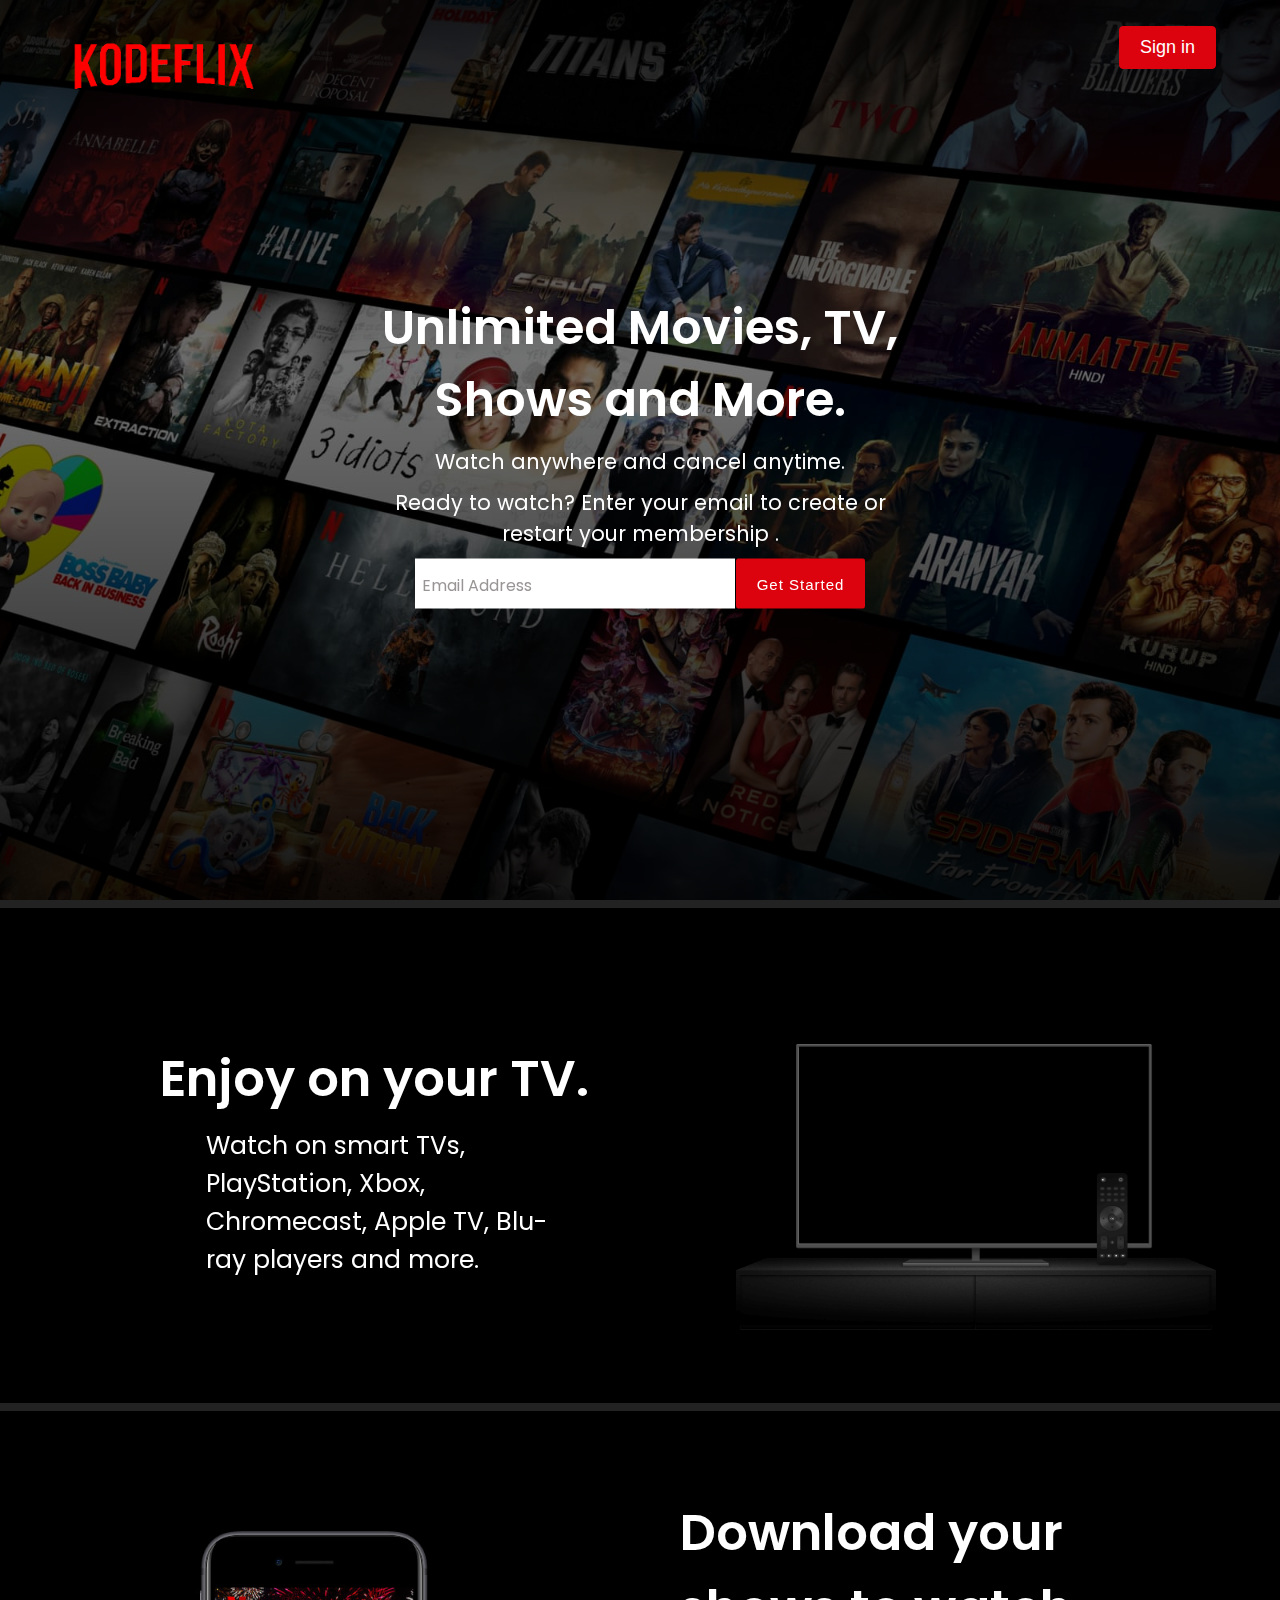
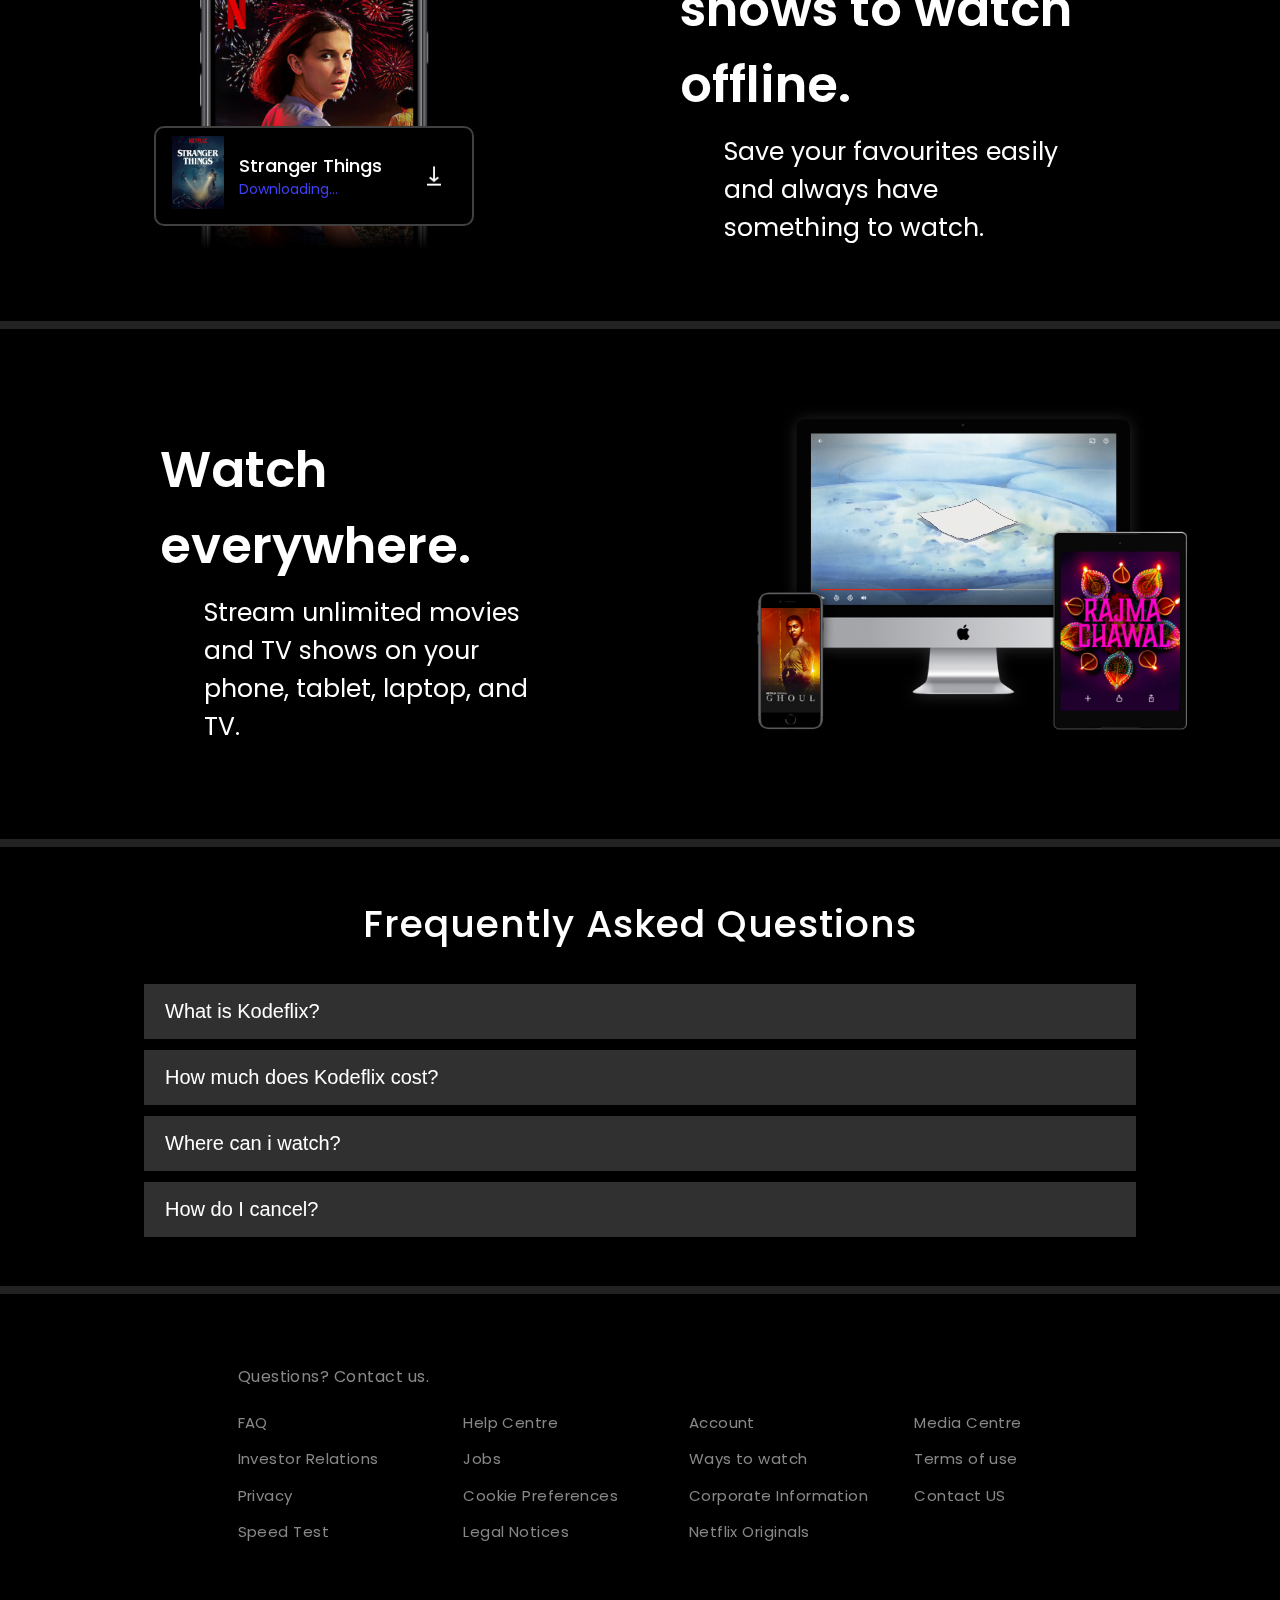
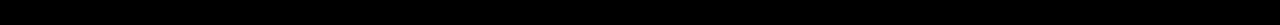
<file: index.html>
<!DOCTYPE html>
<html lang="en">

<head>
  <meta charset="UTF-8">
  <meta http-equiv="X-UA-Compatible" content="IE=edge">
  <meta name="viewport" content="width=device-width, initial-scale=1.0">
  <link rel="stylesheet" href="https://pro.fontawesome.com/releases/v5.10.0/css/all.css"
    integrity="sha384-AYmEC3Yw5cVb3ZcuHtOA93w35dYTsvhLPVnYs9eStHfGJvOvKxVfELGroGkvsg+p" crossorigin="anonymous" />
  <link rel="preconnect" href="https://fonts.googleapis.com" />
  <link rel="preconnect" href="https://fonts.gstatic.com" crossorigin />
  <link
    href="https://fonts.googleapis.com/css2?family=Poppins:ital,wght@0,100;0,200;0,300;0,400;0,500;0,600;0,700;0,800;0,900;1,100;1,200;1,300;1,400;1,500;1,600;1,700;1,800;1,900&display=swap"
    rel="stylesheet" />
  <link rel="stylesheet" href="./css/index.css">
  <link rel="icon" type="image/png" href="./img/icon.png">
  <title>KodeFlix</title>
</head>

<body>
  <header>
    <nav class="navbar ">
      <div class="navbar-brand ">
        <img src="../img/logo.png " alt="logo " class="brand-logo " />
      </div>

      <div class="navbar-nav-items ">
        <div class="nav-item ">
          <button class="signin-button "><a style="text-decoration: none; color: inherit ; " href="./signin.html"
              onclick="">Sign in </a></button>
        </div>
      </div>
    </nav>
  </header>

  <main>
    <section class="hero ">
      <div class="hero-bg-image-container ">
        <img src="../img/banner.jpg " alt="BG hero image " class="hero-bg-image " />
      </div>
      <div class="hero-bg-overlay "></div>

      <div class="hero-card ">
        <h1 class="hero-title ">
          Unlimited Movies, TV,<br /> Shows and More.
        </h1>
        <p class="hero-subtitle ">Watch anywhere and cancel anytime.</p>
        <p class="hero-description ">
          Ready to watch? Enter your email to create or restart your membership .
        </p>

        <div class="email-form-container ">
          <div class="form-container " id="form">
            <input type="email " class="email-input " placeholder=" " id="email" onkeydown="validation()" />
            <label class="email-label ">Email Address</label>
            <span id="text"></span>
          </div>
          <button class="primary-button "><a style="text-decoration: none; color: inherit ; "
              href="./signup.html ">Get Started </a><i class="fal fa-chevron-right ">
            </i>
          </button>
        </div>
      </div>
    </section>
    <section class="features-container ">
      <!-- Feature 1 -->
      <div class="feature ">
        <div class="feature-details ">
          <h3 class="feature-title ">Enjoy on your TV.</h3>
          <h5 class="feature-subtitle ">
            Watch on smart TVs, PlayStation, Xbox, Chromecast, Apple TV, Blu-ray players and more.
          </h5>
        </div>
        <div class="feature-image-container ">
          <img src="../img/tv.png " alt="Feature image " class="feature-image " />
          <div class="feature-backgroud-video-container ">
            <video autoplay=" " loop=" " muted=" " class="feature-backgroud-video ">
              <source src="../img/tv-video.m4v " type="video/mp4 " />
            </video>
          </div>
        </div>
      </div>
      <!-- Feature 2 -->
      <div class="feature ">
        <div class="feature-details ">
          <h3 class="feature-title ">
            Download your shows to watch offline.
          </h3>
          <h5 class="feature-subtitle ">
            Save your favourites easily and always have something to watch.
          </h5>
        </div>
        <div class="feature-image-container ">
          <img src="../img/st.jpg" alt="Feature image " class="feature-image " />
          <div class="feature-2-poster-container ">
            <div class="poster-container ">
              <img src="../img/st-1.png" alt="poster " class="poster " />
            </div>
            <div class="poster-details ">
              <h4>Stranger Things</h4>
              <h6>Downloading...</h6>
            </div>
            <div class="download-gif-container ">
              <img src="../img/download-icon.gif" alt="downloading gif " class="gif " />
            </div>
          </div>
        </div>
      </div>
      <!-- Feature 3 -->
      <div class="feature ">
        <div class="feature-details ">
          <h3 class="feature-title ">Watch everywhere.</h3>
          <h5 class="feature-subtitle ">
            Stream unlimited movies and TV shows on your phone, tablet, laptop, and TV.
          </h5>
        </div>
        <div class="feature-image-container feature-3-image-container ">
          <img src="../img/tv2.png" alt="Feature image " class="feature-image feature-3-image " />
          <div class=" feature-backgroud-video-container feature-3-backgroud-video-container ">
            <video autoplay=" " loop=" " muted=" " class="feature-backgroud-video feature-3-backgroud-video ">
              <source src="../img/tv-video2.mp4" type="video/mp4 " />
            </video>
          </div>
        </div>
      </div>
      <!-- Feature 4 -->
    </section>
    <section class="FAQ-list-container ">
      <h1 class="FAQ-heading ">Frequently Asked Questions</h1>
      <div class="FAQ-list ">
        <div class="FAQ-accordian ">
          <button class="FAQ-title ">
            What is Kodeflix?<i class="fal fa-plus "></i>
          </button>
          <div class="FAQ-visible ">
            <p>
              Lorem ipsum dolor sit amet consectetur adipisicing elit. Consectetur deserunt sunt, qui quaerat est quia
              voluptatum voluptatibus fugiat quidem tempore obcaecati? Cumque vel quibusdam laborum sequi, odio officia
              reiciendis nulla.
            </p>
            <p>
              Lorem ipsum dolor sit amet consectetur adipisicing elit. Sequi tempora aliquid in odio iusto repellat
              obcaecati voluptatibus similique rem neque dolorum, soluta ipsum saepe maxime maiores perferendis
              molestiae ab voluptate.
            </p>
          </div>
        </div>
        <div class="FAQ-accordian ">
          <button class="FAQ-title ">
            How much does Kodeflix cost?<i class="fal fa-plus "></i>
          </button>
          <div class="FAQ-visible ">
            <p>
              It's Free
            </p>
          </div>
        </div>
        <div class="FAQ-accordian ">
          <button class="FAQ-title ">
            Where can i watch?<i class="fal fa-plus "></i>
          </button>
          <div class="FAQ-visible ">
            <p>
              Lorem ipsum dolor sit amet consectetur, adipisicing elit. Molestias error voluptates consequuntur sint
              recusandae labore fugiat praesentium voluptatem nulla quod, iure explicabo distinctio optio quam fugit sit
              facere. Iure, ad.
            </p>
            <p>
              Lorem ipsum dolor sit amet, consectetur adipisicing elit. Commodi eaque adipisci consectetur rem hic
              laboriosam pariatur aspernatur vitae dicta beatae dolores reiciendis, sit animi id accusamus enim, quaerat
              sapiente qui.
            </p>
          </div>
        </div>
        <div class="FAQ-accordian ">
          <button class="FAQ-title ">
            How do I cancel?<i class="fal fa-plus "></i>
          </button>
          <div class="FAQ-visible ">
            <p>
              Lorem ipsum dolor sit amet consectetur, adipisicing elit. Sed, sunt! Doloremque quas, atque excepturi
              magnam alias deleniti sapiente dolore enim architecto ipsa perferendis cupiditate suscipit, consequatur
              voluptate harum tempora in.
            </p>
          </div>
        </div>
      </div>
    </section>
  </main>

  <hr>
  <footer class="footer">
    <a href="#" class="cons">Questions? Contact us.</a>
    <div class="footer-column">
      <ul>
        <li><a href="#">FAQ</a></li>
        <li><a href="#">Investor Relations</a></li>
        <li><a href="#">Privacy</a></li>
        <li><a href="#">Speed Test</a></li>
      </ul>
      <ul>
        <li><a href="#">Help Centre</a></li>
        <li><a href="#">Jobs</a></li>
        <li><a href="#">Cookie Preferences</a></li>
        <li><a href="#">Legal Notices</a></li>
      </ul>
      <ul>
        <li><a href="#">Account</a></li>
        <li><a href="#">Ways to watch</a></li>
        <li><a href="#">Corporate Information</a></li>
        <li><a href="#">Netflix Originals</a></li>
      </ul>
      <ul>
        <li><a href="#">Media Centre</a></li>
        <li><a href="#">Terms of use</a></li>
        <li><a href="#">Contact US</a></li>
      </ul>
    </div>
    <!-- <div class="last">
      <a href=""><img src="../img/logo.png" alt="" class="brand-logo"></a>
    </div> -->
  </footer>


  <script src="./js/index_.js"></script>
</body>

</html>
</file>
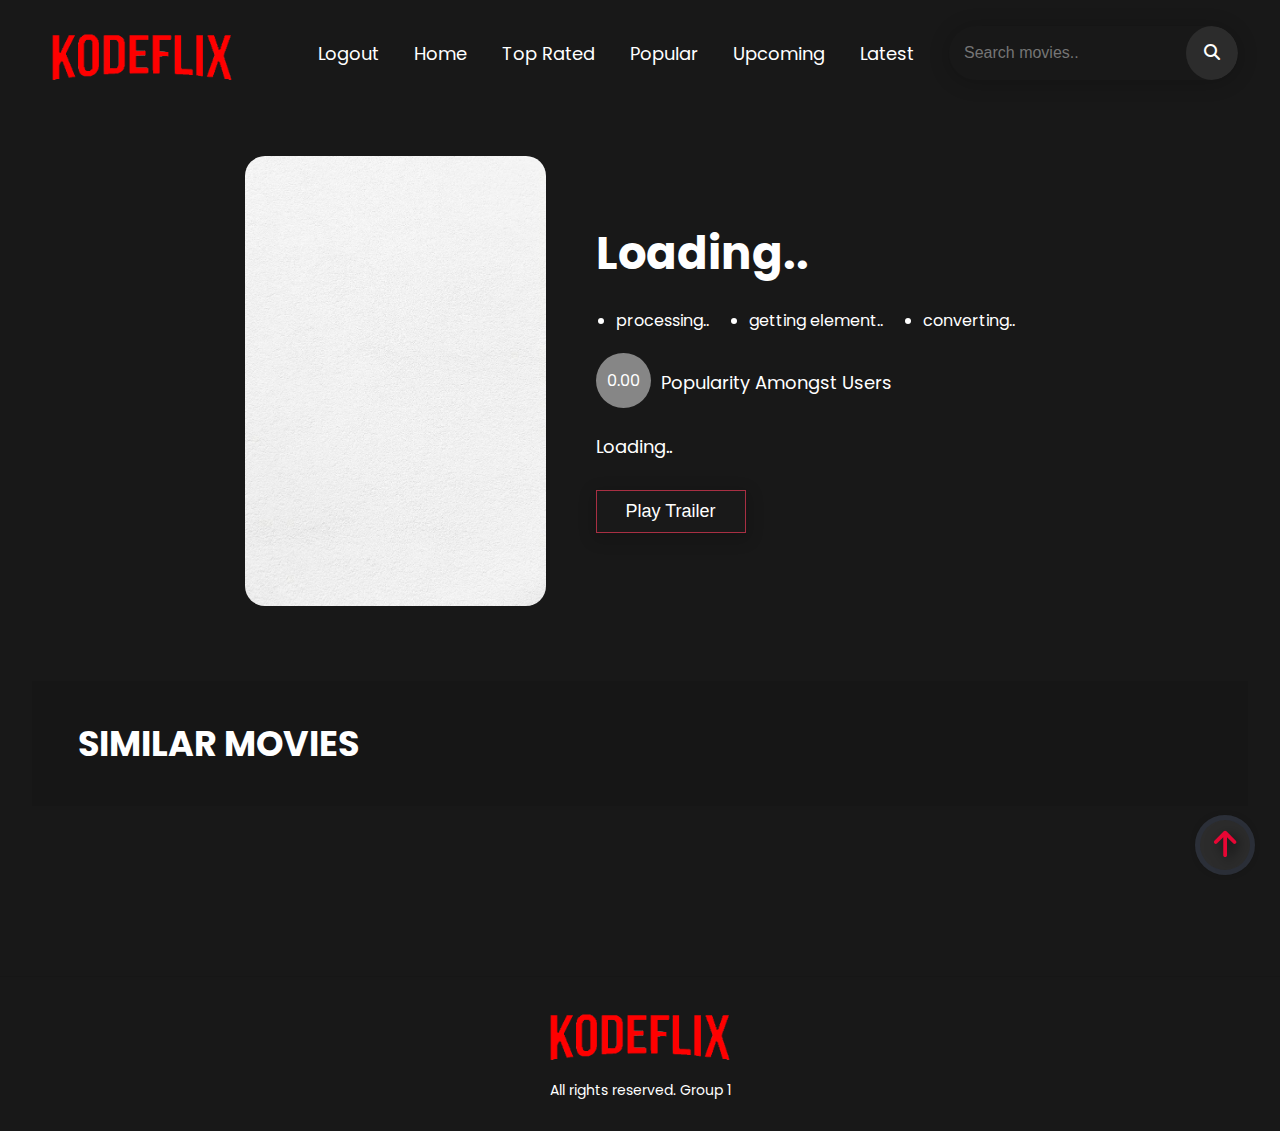
<file: details.html>
<!DOCTYPE html>
<html lang="en">
<head>
    <meta charset="UTF-8">
    <meta http-equiv="X-UA-Compatible" content="IE=edge">
    <meta name="viewport" content="width=device-width, initial-scale=1.0">
    <link rel="icon" type="image/png" href="./img/icon.png">
    <title>Home - Movie Details</title>
    <link rel="preconnect" href="https://fonts.googleapis.com">
    <link rel="preconnect" href="https://fonts.gstatic.com" crossorigin>
    <link href="https://fonts.googleapis.com/css2?family=Poppins:wght@400;500;600;800&family=Righteous&display=swap" rel="stylesheet">
    <link rel="stylesheet" href="./css/detail.css">
    <link rel="stylesheet" href="./css/all.min.css">

</head>
<body>

    <header class="header" id="header">
        <div class="logo">
            <img src="./img/logo.png" alt="KodeFlix">
        </div>

        <ul class="nav-menu">
            <li class="nav-item" id="logout">Logout</li>
            <li class="nav-item" id="home">Home</li>
            <li class="nav-item" id="topRatedMenu">Top Rated</li>
            <li class="nav-item" id="popularMenu">Popular</li>
            <li class="nav-item" id="upcomingMenu">Upcoming</li>
            <li class="nav-item" id="latestMenu">Latest</li>
            <li class="nav-item" id="formMenu">
                <form id="search-form">
                    <input type="text" id="search-term" class="search" placeholder="Search movies..">
                    <button type="submit" class="btn" id="submit-btn"><i class="fa-solid fa-magnifying-glass"></i></button>
                </form>
            </li>
        </ul>
        <div class="hamburger">
            <div class="bar"></div>
            <div class="bar"></div>
            <div class="bar"></div>
        </div>
    </header>
    
    <section class="banner" id="bannerInfo">
        <div class="banner-container">
            <div class="image-box">
                <img src="./img/sample.avif" alt="image" class="image">
            </div>
            <div class="info-box">  
                <h1 class="title">Loading..</h1>
                <ul class="date-genre-duration">
                    <li class="date">
                        processing..
                    </li>
                    <li class="genre">
                        getting element..
                    </li>
                    <li class="duration">
                        converting..
                    </li>
                </ul>
                <div class="popularity-info">
                    <span class="popularity">0.00</span>
                <p>
                    Popularity Amongst Users
                </p>
                </div>
                <p class="overview-desc">
                    Loading..
                </p>
                <button class="playButton">
                    Play Trailer
                </button>
            </div>
        </div>
    </section>

    <div id="myNav" class="overlay-video">

        <!-- Button to close the overlay navigation -->
        <a href="javascript:void(0)" class="closebtn" onclick="closeNav()">&times;</a>
      
        <!-- Overlay content -->
        <div class="overlay-content">

        </div>
      
    </div>

    
    <section class="similar-movies" id="similarMovies">
        <div class="similar-container">
            <div class="similar-heading">
                <h1>SIMILAR MOVIES</h1>
            </div>
            <div class="similar-grid">
            </div>
        </div>
    </section>

    <!-------- SEARCH RESULT ------->
    <section class="search-results" id="searchResults">
        <h2 id="resultTitle"></h2>
        <div class="search-grid" id="searchGrid">
        </div>
    </section>

    <div class="progress">
        <a href="#header">
            <span class="progress-value">
                <small class="arrow-up"><i class="fa-sharp fa-solid fa-arrow-up"></i></small>
            </span>
        </a>
    </div>

    <footer class="footer">
        <div class="footer-container">
            <div class="footer-logo">
                <img src="./img/logo.png" alt="KodeFlix">
            </div>
            <p>
                All rights reserved. Group 1
            </p>
        </div>
    </footer>

    <script src="./js/navigation.js"></script>
    <script src="./js/details.js"></script>
    <script src="./js/scroll.js"></script>
</body>
</html>
</file>
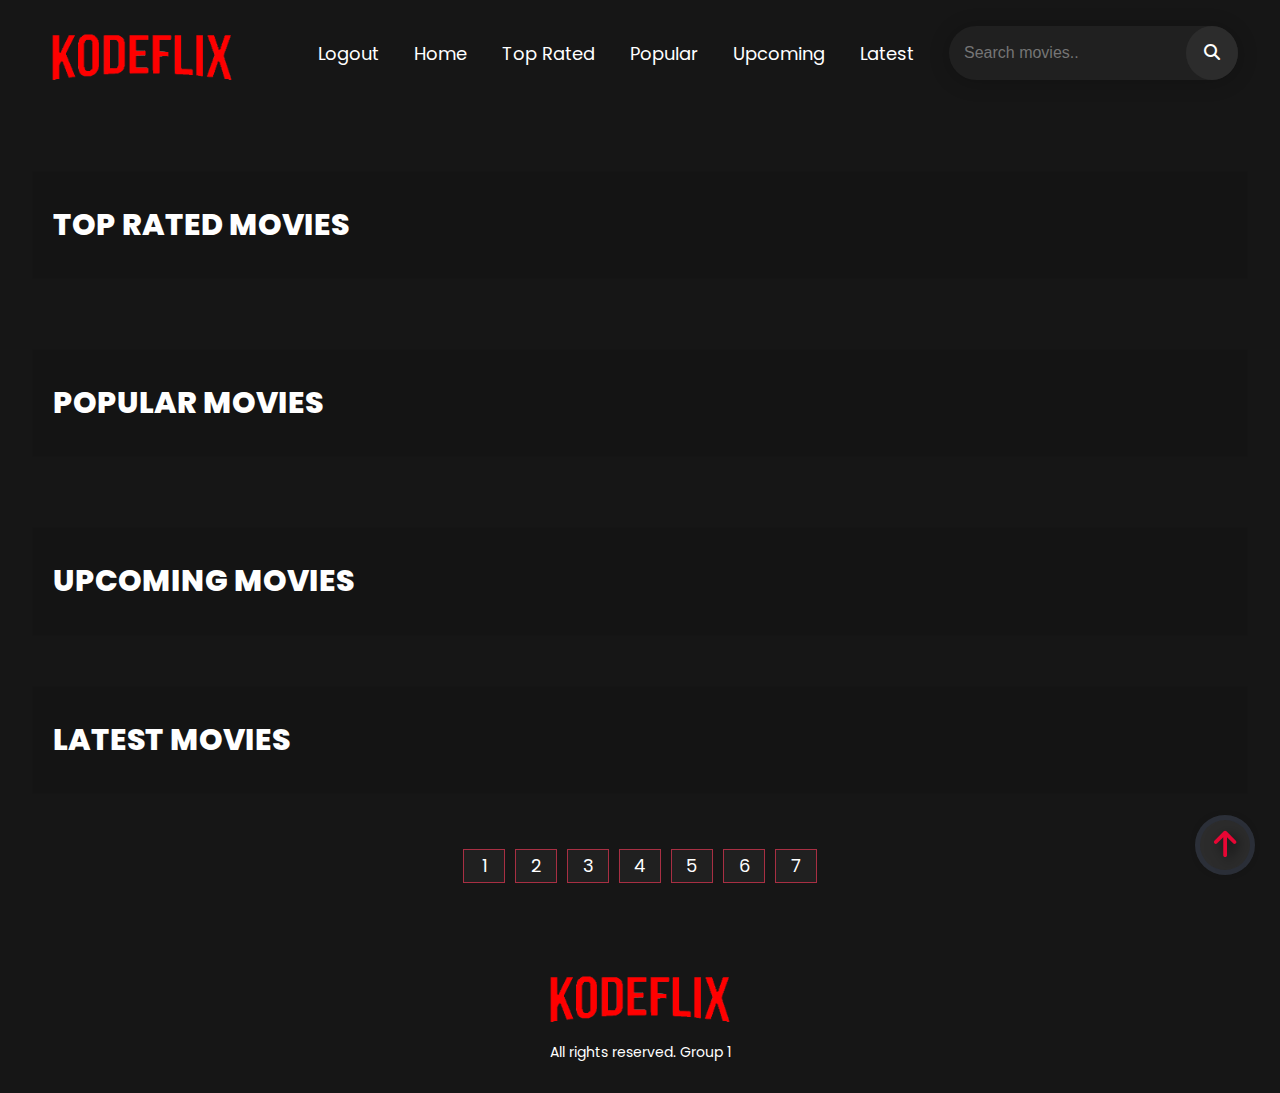
<file: home.html>
<!DOCTYPE html>
<html lang="en">
<head>
    <meta charset="UTF-8">
    <meta http-equiv="X-UA-Compatible" content="IE=edge">
    <meta name="viewport" content="width=device-width, initial-scale=1.0">
    <link rel="icon" type="image/png" href="./img/icon.png">
    <title>KodeFlix - Home</title>
    <!-- FONTS -->
    <link rel="preconnect" href="https://fonts.googleapis.com">
    <link rel="preconnect" href="https://fonts.gstatic.com" crossorigin>
    <link href="https://fonts.googleapis.com/css2?family=Poppins:wght@400;500;600;800&family=Righteous&display=swap" rel="stylesheet">
    <!-- STYLE SHEETS -->
    <link rel="stylesheet" href="./css/styles.css">
    <link rel="stylesheet" href="./css/all.min.css">
    <link rel="stylesheet" href="./css/swiper-bundle.min.css">
</head>
<body id="content">

    <!-------- HEADER START ------->
    <header class="header" id="header">
        <div class="logo">
            <img src="./img/logo.png" alt="KodeFlix">
        </div>

        <ul class="nav-menu">
            <li class="nav-item" id="logout">Logout</li>
            <li class="nav-item" id="home">Home</li>
            <li class="nav-item" id="topRatedMenu">Top Rated</li>
            <li class="nav-item" id="popularMenu">Popular</li>
            <li class="nav-item" id="upcomingMenu">Upcoming</li>
            <li class="nav-item" id="latestMenu">Latest</li>
            <li class="nav-item" id="formMenu">
                <form id="search-form">
                    <input type="text" id="search-term" class="search" placeholder="Search movies..">
                    <button type="submit" class="btn" id="submit-btn"><i class="fa-solid fa-magnifying-glass"></i></button>
                </form>
            </li>
        </ul>
        <div class="hamburger">
            <div class="bar"></div>
            <div class="bar"></div>
            <div class="bar"></div>
        </div>
    </header>
    <!-------- NOW PLAYING ------->
    <section class="banner swiper mySwiper" id="banner">
        <div class="swiper-wrapper " id="nowPlaying">
        </div>
    </section>

    <div id="myNav" class="overlay-video">
        <!-- Button to close the overlay navigation -->
        <a href="javascript:void(0)" class="closebtn" onclick="closeNav()">&times;</a>
      
        <!-- Overlay content -->
        <div class="overlay-content">
        </div>
    </div>
            

    <!-------- SLIDER ------->
    <!-- <div class="slider-btns" id="slideBtn">
        <div class="swiper-button-prev"></div>
        <div class="swiper-button-next"></div>
    </div> -->

    <!-------- TOP RATED MOVIES ------->
    <section class="top-rated swiper mySwiper" id="topRated">
        <div class="popular-heading">
            <h1>TOP RATED MOVIES</h1>
        </div>
        <div class="swiper-wrapper" id="topRatedSlides">
        </div>
    </section>

    <!-------- POPULAR ------->
    <section class="popular swiper mySwiper" id="popular">
        <div class="popular-heading">
            <h1>POPULAR MOVIES</h1>
        </div>
        <div class="swiper-wrapper" id="slides">
        </div>
    </section>

    <!-------- UPCOMING MOVIES ------->
    <section class="upcoming swiper mySwiper" id="upcoming">
        <div class="popular-heading">
            <h1>UPCOMING MOVIES</h1>
        </div>
        <div class="swiper-wrapper" id="upcomingSlides">
        </div>
    </section>

    <!-------- lATEST MOVIES ------->
    <section class="latest-movies" id="latest">
        <div class="heading">
            <h1>LATEST MOVIES</h1>
        </div>
        <div class="post-container" id="latestGrid">
        </div>
    </section>

    <div class="pages" id="pages">
        <button class="page-buttons" value="1">1</button>
        <button class="page-buttons" value="2">2</button>
        <button class="page-buttons" value="3">3</button>
        <button class="page-buttons" value="4">4</button>
        <button class="page-buttons" value="5">5</button>
        <button class="page-buttons" value="6">6</button>
        <button class="page-buttons" value="7">7</button>
    </div>

    <!-------- SEARCH RESULT ------->
    <section class="search-results" id="searchResults">
        <h2 id="resultTitle"></h2>
        <div class="search-grid" id="searchGrid">
        </div>
    </section>

    <div class="progress">
        <a href="#header">
            <span class="progress-value">
                    <small class="arrow-up"><i class="fa-sharp fa-solid fa-arrow-up"></i></small>
            </span>
        </a>
    </div>

    <footer class="footer">
        <div class="footer-container">
            <div class="footer-logo">
                <img src="./img/logo.png" alt="KodeFlix">
            </div>
            <p>
                All rights reserved. Group 1
            </p>
        </div>
    </footer>


    <script src="./js/index.js"></script>
    <script src="./js/swiper.bundle.min.js"></script>
    <script src="./js/scroll.js"></script>
    <script src="https://cdn.jsdelivr.net/npm/swiper@8/swiper-bundle.min.js"></script>
    <script src="./js/swiperInitialization.js"></script>
    <script src="./js/navigation.js"></script>
</body>
</html>
</file>
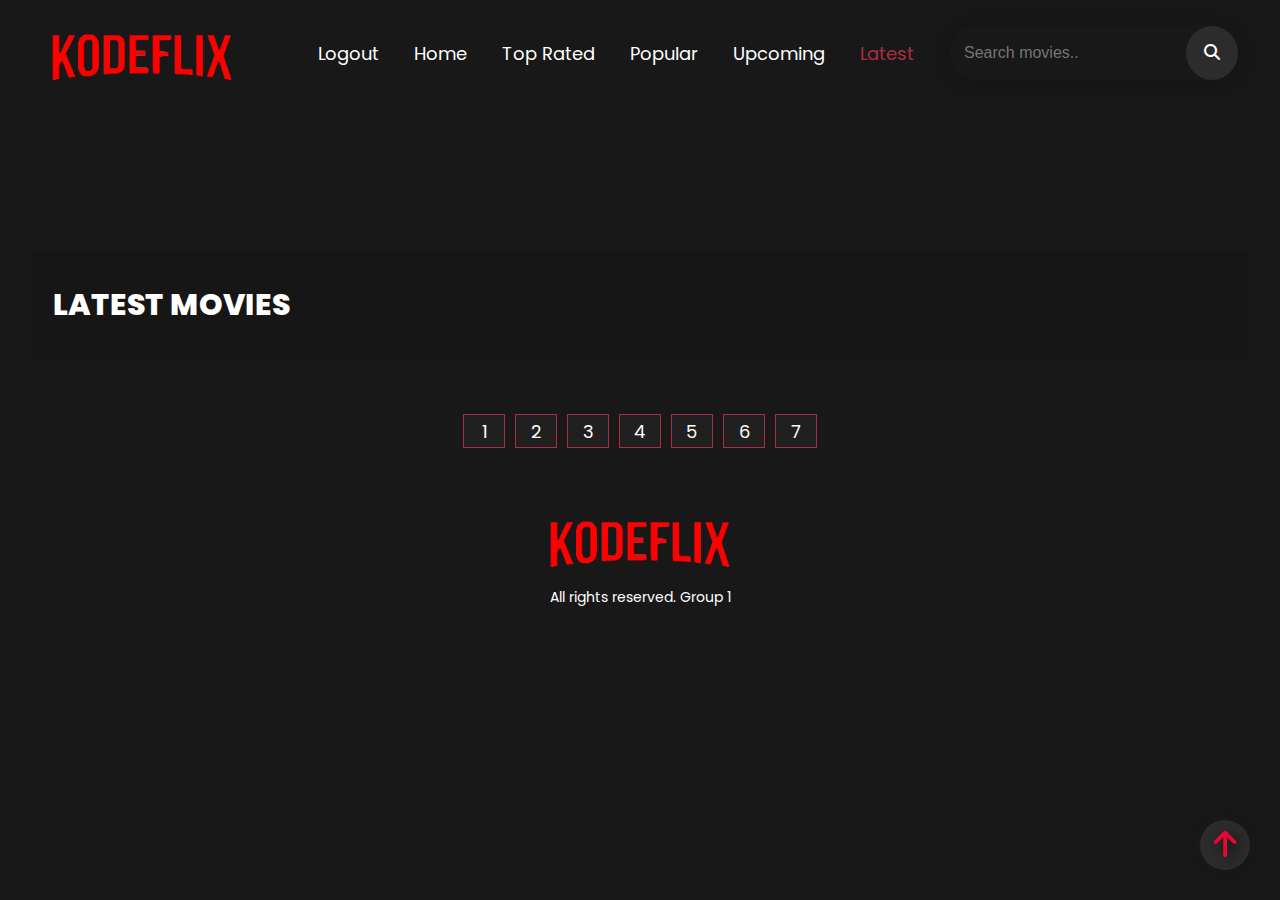
<file: latest.html>
<!DOCTYPE html>
<html lang="en">
<head>
    <meta charset="UTF-8">
    <meta http-equiv="X-UA-Compatible" content="IE=edge">
    <meta name="viewport" content="width=device-width, initial-scale=1.0">
    <link rel="icon" type="image/png" href="./img/icon.png">
    <title>Home - Latest Movies </title>
     <!-- FONTS -->
     <link rel="preconnect" href="https://fonts.googleapis.com">
     <link rel="preconnect" href="https://fonts.gstatic.com" crossorigin>
     <link href="https://fonts.googleapis.com/css2?family=Poppins:wght@400;500;600;800&family=Righteous&display=swap" rel="stylesheet">
    <link rel="stylesheet" href="./css/menu.css">
    <link rel="stylesheet" href="./css/all.min.css">
</head>
<body>

    <header class="header" id="header">
        <div class="logo">
            <img src="./img/logo.png" alt="KodeFlix">
        </div>

        <ul class="nav-menu">
            <li class="nav-item" id="logout">Logout</li>
            <li class="nav-item" id="home">Home</li>
            <li class="nav-item" id="topRatedMenu">Top Rated</li>
            <li class="nav-item" id="popularMenu">Popular</li>
            <li class="nav-item" id="upcomingMenu">Upcoming</li>
            <li class="nav-item" id="latestMenu" style="color: #a82f43">Latest</li>
            <li class="nav-item" id="formMenu">
                <form id="search-form">
                    <input type="text" id="search-term" class="search" placeholder="Search movies..">
                    <button type="submit" class="btn" id="submit-btn"><i class="fa-solid fa-magnifying-glass"></i></button>
                </form>
            </li>
        </ul>
        <div class="hamburger">
            <div class="bar"></div>
            <div class="bar"></div>
            <div class="bar"></div>
        </div>
    </header>

    <!-------- SEARCH RESULT ------->
    <section class="search-results" id="searchResults">
        <h2 id="resultTitle"></h2>
        <div class="search-grid" id="searchGrid">
        </div>
    </section>

    <section class="latest-movies" id="latest">
        <div class="heading">
            <h1>LATEST MOVIES</h1>
        </div>
        <div class="post-container" id="latestGrid">
        </div>
    </section>

    

    <div class="pages" id="pages">
        <button class="page-buttons" value="1">1</button>
        <button class="page-buttons" value="2">2</button>
        <button class="page-buttons" value="3">3</button>
        <button class="page-buttons" value="4">4</button>
        <button class="page-buttons" value="5">5</button>
        <button class="page-buttons" value="6">6</button>
        <button class="page-buttons" value="7">7</button>
    </div>

    <div class="progress">
        <a href="#header">
            <span class="progress-value">
                    <small class="arrow-up"><i class="fa-sharp fa-solid fa-arrow-up"></i></small>
            </span>
        </a>
    </div>

    <footer class="footer">
        <div class="footer-container">
            <div class="footer-logo">
                <img src="./img/logo.png" alt="KodeFlix">
            </div>
            <p>
                All rights reserved. Group 1
            </p>
        </div>
    </footer>

    <script src="./js/navigation.js"></script>
    <script src="./js/upcoming.js"></script>
    <script src="./js/scroll.js"></script>
</body>
</html>
</file>
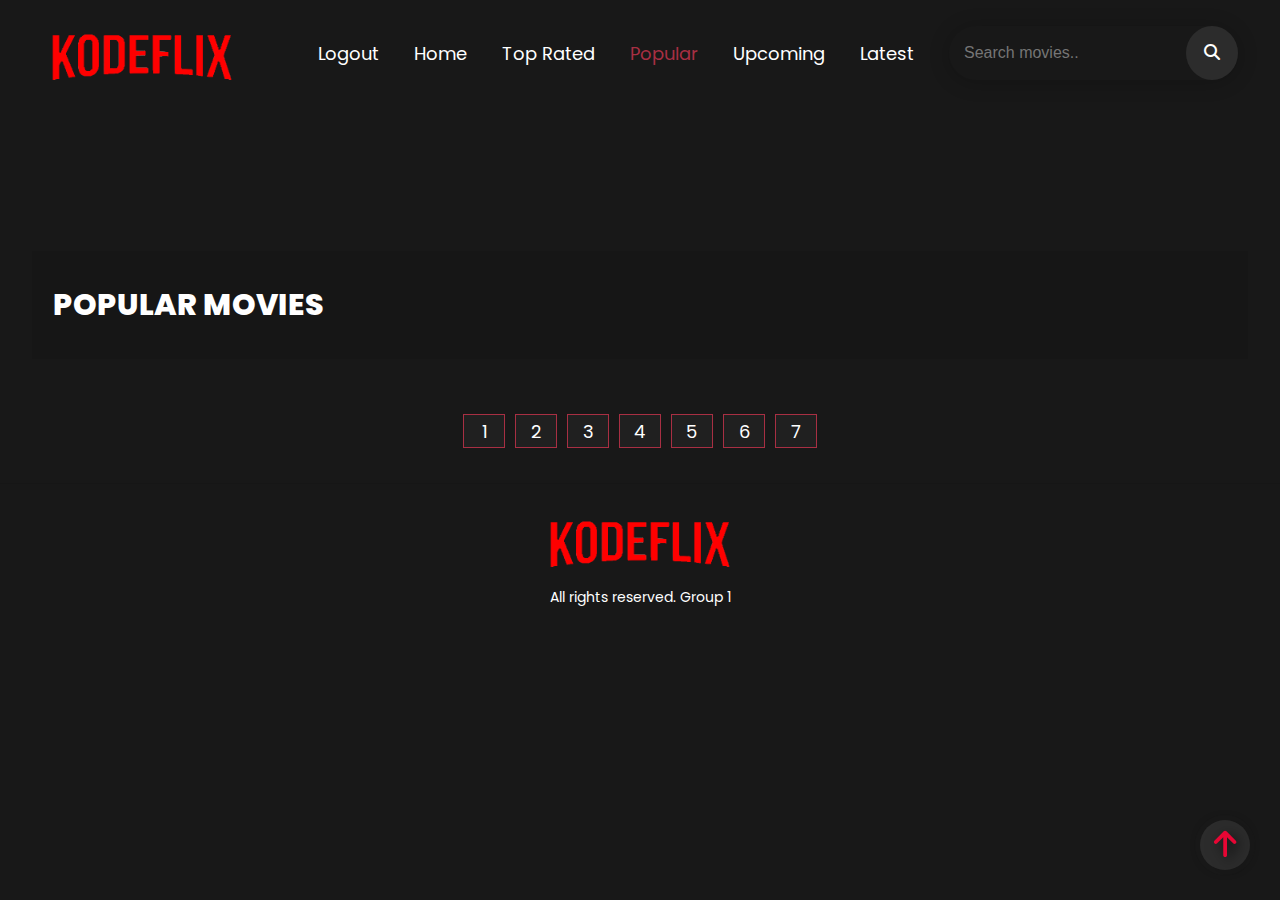
<file: popular.html>
<!DOCTYPE html>
<html lang="en">
<head>
    <meta charset="UTF-8">
    <meta http-equiv="X-UA-Compatible" content="IE=edge">
    <meta name="viewport" content="width=device-width, initial-scale=1.0">
    <link rel="icon" type="image/png" href="./img/icon.png">
    <title>Home - Popular Movies </title>
     <!-- FONTS -->
     <link rel="preconnect" href="https://fonts.googleapis.com">
     <link rel="preconnect" href="https://fonts.gstatic.com" crossorigin>
     <link href="https://fonts.googleapis.com/css2?family=Poppins:wght@400;500;600;800&family=Righteous&display=swap" rel="stylesheet">
    <link rel="stylesheet" href="./css/menu.css">
    <link rel="stylesheet" href="./css/all.min.css">
</head>
<body>

    <header class="header" id="header">
        <div class="logo">
            <img src="./img/logo.png" alt="KodeFlix">
        </div>

        <ul class="nav-menu">
            <li class="nav-item" id="logout">Logout</li>
            <li class="nav-item" id="home">Home</li>
            <li class="nav-item" id="topRatedMenu">Top Rated</li>
            <li class="nav-item" id="popularMenu" style="color: #a82f43">Popular</li>
            <li class="nav-item" id="upcomingMenu">Upcoming</li>
            <li class="nav-item" id="latestMenu">Latest</li>
            <li class="nav-item" id="formMenu">
                <form id="search-form">
                    <input type="text" id="search-term" class="search" placeholder="Search movies..">
                    <button type="submit" class="btn" id="submit-btn"><i class="fa-solid fa-magnifying-glass"></i></button>
                </form>
            </li>
        </ul>
        <div class="hamburger">
            <div class="bar"></div>
            <div class="bar"></div>
            <div class="bar"></div>
        </div>
    </header>

    <!-------- SEARCH RESULT ------->
    <section class="search-results" id="searchResults">
        <h2 id="resultTitle"></h2>
        <div class="search-grid" id="searchGrid">
        </div>
    </section>

    <section class="latest-movies" id="latest">
        <div class="heading">
            <h1>POPULAR MOVIES</h1>
        </div>
        <div class="post-container" id="latestGrid">
        </div>
    </section>

    

    <div class="pages" id="pages">
        <button class="page-buttons" value="1">1</button>
        <button class="page-buttons" value="2">2</button>
        <button class="page-buttons" value="3">3</button>
        <button class="page-buttons" value="4">4</button>
        <button class="page-buttons" value="5">5</button>
        <button class="page-buttons" value="6">6</button>
        <button class="page-buttons" value="7">7</button>

    </div>

    <div class="progress">
        <a href="#header">
            <span class="progress-value">
                    <small class="arrow-up"><i class="fa-sharp fa-solid fa-arrow-up"></i></small>
            </span>
        </a>
    </div>

    <footer class="footer">
        <div class="footer-container">
            <div class="footer-logo">
                <img src="./img/logo.png" alt="KodeFlix">
            </div>
            <p>
                All rights reserved. Group 1
            </p>
        </div>
    </footer>

    <script src="./js/navigation.js"></script>
    <script src="./js/popular.js"></script>
    <script src="./js/scroll.js"></script>
</body>
</html>
</file>
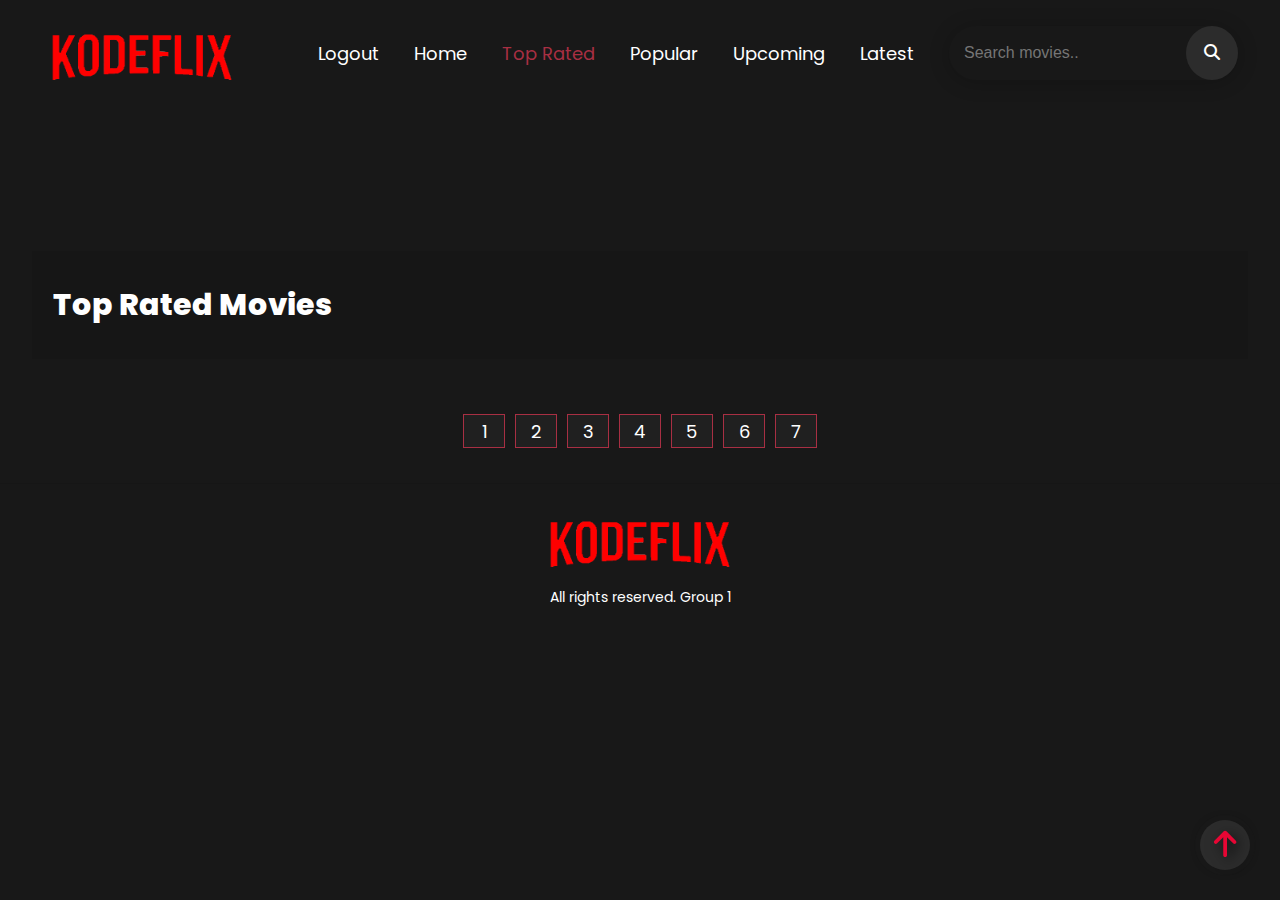
<file: toprated.html>
<!DOCTYPE html>
<html lang="en">
<head>
    <meta charset="UTF-8">
    <meta http-equiv="X-UA-Compatible" content="IE=edge">
    <meta name="viewport" content="width=device-width, initial-scale=1.0">
    <link rel="icon" type="image/png" href="./img/icon.png">
    <title>Home - Top Rated Movies </title>
     <!-- FONTS -->
     <link rel="preconnect" href="https://fonts.googleapis.com">
     <link rel="preconnect" href="https://fonts.gstatic.com" crossorigin>
     <link href="https://fonts.googleapis.com/css2?family=Poppins:wght@400;500;600;800&family=Righteous&display=swap" rel="stylesheet">
    <link rel="stylesheet" href="./css/menu.css">
    <link rel="stylesheet" href="./css/all.min.css">
</head>
<body>

    <header class="header" id="header">
        <div class="logo">
            <img src="./img/logo.png" alt="KodeFlix">
        </div>

        <ul class="nav-menu">
            <li class="nav-item" id="logout">Logout</li>
            <li class="nav-item" id="home">Home</li>
            <li class="nav-item" id="topRatedMenu" style="color: #a82f43">Top Rated</li>
            <li class="nav-item" id="popularMenu">Popular</li>
            <li class="nav-item" id="upcomingMenu">Upcoming</li>
            <li class="nav-item" id="latestMenu">Latest</li>
            <li class="nav-item" id="formMenu">
                <form id="search-form">
                    <input type="text" id="search-term" class="search" placeholder="Search movies..">
                    <button type="submit" class="btn" id="submit-btn"><i class="fa-solid fa-magnifying-glass"></i></button>
                </form>
            </li>
        </ul>
        <div class="hamburger">
            <div class="bar"></div>
            <div class="bar"></div>
            <div class="bar"></div>
        </div>
    </header>

    <!-------- SEARCH RESULT ------->
    <section class="search-results" id="searchResults">
        <h2 id="resultTitle"></h2>
        <div class="search-grid" id="searchGrid">
        </div>
    </section>

    <section class="latest-movies" id="latest">
        <div class="heading">
            <h1>Top Rated Movies</h1>
        </div>
        <div class="post-container" id="latestGrid">
        </div>
    </section>

    

    <div class="pages" id="pages">
        <button class="page-buttons" value="1">1</button>
        <button class="page-buttons" value="2">2</button>
        <button class="page-buttons" value="3">3</button>
        <button class="page-buttons" value="4">4</button>
        <button class="page-buttons" value="5">5</button>
        <button class="page-buttons" value="6">6</button>
        <button class="page-buttons" value="7">7</button>
    </div>

    <div class="progress">
        <a href="#header">
            <span class="progress-value">
                    <small class="arrow-up"><i class="fa-sharp fa-solid fa-arrow-up"></i></small>
            </span>
        </a>
    </div>

    <footer class="footer">
        <div class="footer-container">
            <div class="footer-logo">
                <img src="./img/logo.png" alt="KodeFlix">
            </div>
            <p>
                All rights reserved. Group 1
            </p>
        </div>
    </footer>

    <script src="./js/navigation.js"></script>
    <script src="./js/toprated.js"></script>
    <script src="./js/scroll.js"></script>
</body>
</html>
</file>
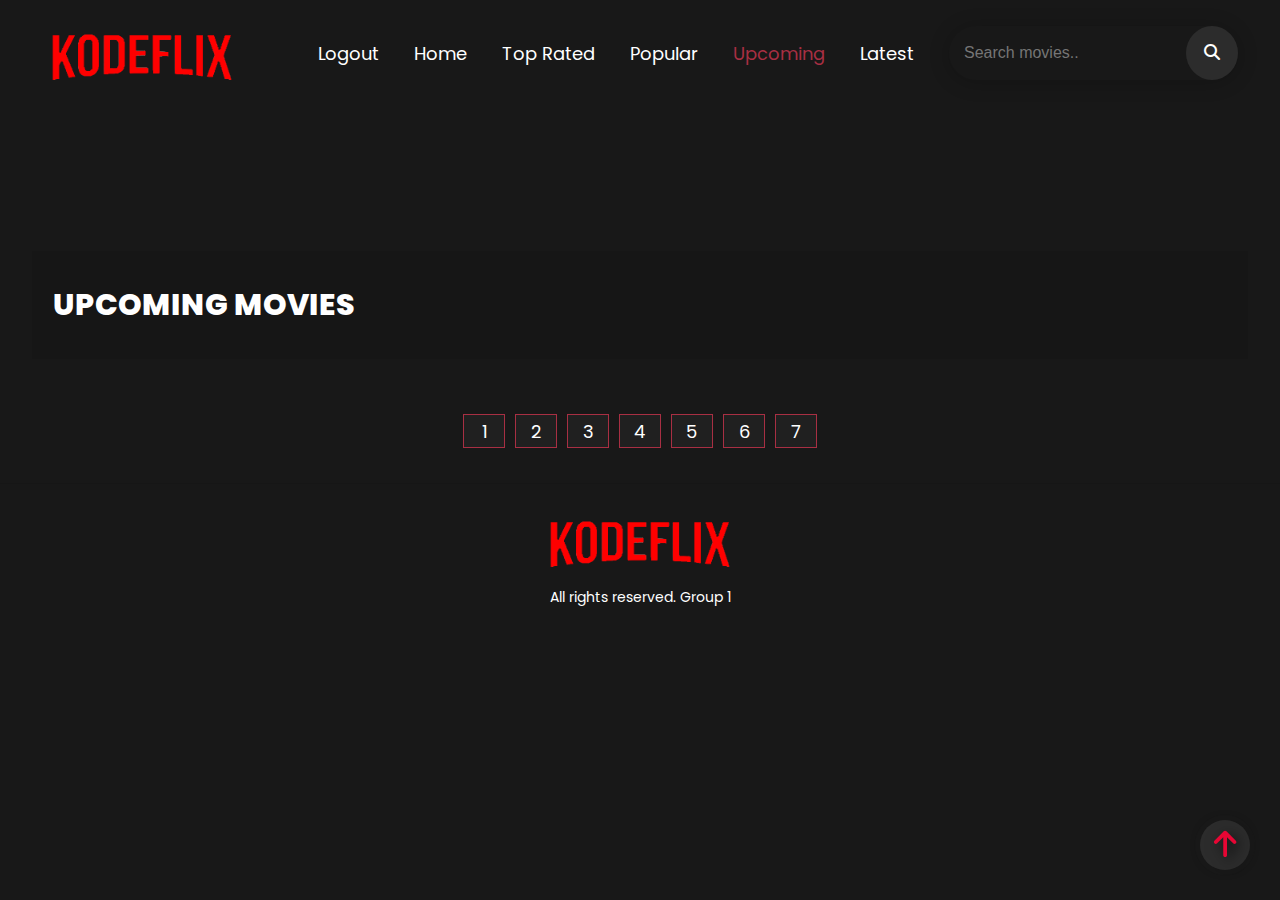
<file: upcoming.html>
<!DOCTYPE html>
<html lang="en">
<head>
    <meta charset="UTF-8">
    <meta http-equiv="X-UA-Compatible" content="IE=edge">
    <meta name="viewport" content="width=device-width, initial-scale=1.0">
    <link rel="icon" type="image/png" href="./img/icon.png">
    <title>Home - Upcoming Movies </title>
     <!-- FONTS -->
     <link rel="preconnect" href="https://fonts.googleapis.com">
     <link rel="preconnect" href="https://fonts.gstatic.com" crossorigin>
     <link href="https://fonts.googleapis.com/css2?family=Poppins:wght@400;500;600;800&family=Righteous&display=swap" rel="stylesheet">
    <link rel="stylesheet" href="./css/menu.css">
    <link rel="stylesheet" href="./css/all.min.css">
</head>
<body>

    <header class="header" id="header">
        <div class="logo">
            <img src="./img/logo.png" alt="KodeFlix">
        </div>

        <ul class="nav-menu">
            <li class="nav-item" id="logout">Logout</li>
            <li class="nav-item" id="home">Home</li>
            <li class="nav-item" id="topRatedMenu">Top Rated</li>
            <li class="nav-item" id="popularMenu">Popular</li>
            <li class="nav-item" id="upcomingMenu" style="color: #a82f43">Upcoming</li>
            <li class="nav-item" id="latestMenu">Latest</li>
            <li class="nav-item" id="formMenu">
                <form id="search-form">
                    <input type="text" id="search-term" class="search" placeholder="Search movies..">
                    <button type="submit" class="btn" id="submit-btn"><i class="fa-solid fa-magnifying-glass"></i></button>
                </form>
            </li>
        </ul>
        <div class="hamburger">
            <div class="bar"></div>
            <div class="bar"></div>
            <div class="bar"></div>
        </div>
    </header>

    <!-------- SEARCH RESULT ------->
    <section class="search-results" id="searchResults">
        <h2 id="resultTitle"></h2>
        <div class="search-grid" id="searchGrid">
        </div>
    </section>

    <section class="latest-movies" id="latest">
        <div class="heading">
            <h1>UPCOMING MOVIES</h1>
        </div>
        <div class="post-container" id="latestGrid">
        </div>
    </section>

    

    <div class="pages" id="pages">
        <button class="page-buttons" value="1">1</button>
        <button class="page-buttons" value="2">2</button>
        <button class="page-buttons" value="3">3</button>
        <button class="page-buttons" value="4">4</button>
        <button class="page-buttons" value="5">5</button>
        <button class="page-buttons" value="6">6</button>
        <button class="page-buttons" value="7">7</button>

    </div>

    <div class="progress">
        <a href="#header">
            <span class="progress-value">
                    <small class="arrow-up"><i class="fa-sharp fa-solid fa-arrow-up"></i></small>
            </span>
        </a>
    </div>

    <footer class="footer">
        <div class="footer-container">
            <div class="footer-logo">
                <img src="./img/logo.png" alt="KodeFlix">
            </div>
            <p>
                All rights reserved. Group 1
            </p>
        </div>
    </footer>

    <script src="./js/navigation.js"></script>
    <script src="./js/upcoming.js"></script>
    <script src="./js/scroll.js"></script>
</body>
</html>
</file>
<file: css/index.css>
* {
    margin: 0;
    padding: 0;
    box-sizing: border-box;
}

body {
    background-color: black;
    color: white;
    font-family: "Poppins", sans-serif;
}

.navbar {
    position: absolute;
    top: 0;
    width: 100%;
    display: flex;
    justify-content: space-between;
    padding: 3% 5%;
    z-index: 10;
}

.navbar-brand {
    width: 200px;
}

.brand-logo {
    width: 200px;
}

.signin-button {
    background-color: #dc030f;
    border: 1px solid #dc030f;
    color: white;
    padding: 0.25rem 0.5rem;
    border-radius: 4px;
}

.navbar-nav-items {
    display: flex;
    gap: 10px;
}

.hero-bg-image-container {
    width: 100%;
    min-height: 750px;
}

.hero-bg-image {
    width: 100%;
    height: 100%;
    object-fit: cover;
}

.hero-bg-overlay {
    position: absolute;
    inset: 0;
    width: 100%;
    height: 100%;
    background: rgba(0, 0, 0, 0.4);
    background-image: linear-gradient(to top,
            rgba(0, 0, 0, 0.8) 0,
            rgba(0, 0, 0, 0) 60%,
            rgba(0, 0, 0, 0.8) 100%);
}

.hero-card {
    position: absolute;
    top: 20%;
    text-align: center;
    display: flex;
    flex-direction: column;
    gap: 10px;
}

.hero-title {
    font-weight: 600;
    font-size: 2rem;
}

.hero-subtitle,
.hero-description {
    font-weight: 400;
    font-size: 1rem;
}

.hero-description {
    margin: 0 50px;
}

.email-input {
    border: none;
    background: transparent;
    width: 100%;
    height: 100%;
    padding-left: 7px;
}

.email-label {
    color: black;
    position: absolute;
    top: 28%;
    left: 2%;
    color: rgb(153, 149, 149);
    transition: 0.5s;
}

.email-form-container {
    display: flex;
    flex-direction: column;
    justify-content: center;
    align-items: center;
    gap: 15px;
}

.form-container {
    background-color: white;
    width: 90%;
    height: 50px;
    position: relative;
}

.email-input:focus+.email-label {
    top: 0.2rem;
    font-size: 10px;
}

.email-input:not(:placeholder-shown).email-input:not(:focus)+.email-label {
    top: 0.2rem;
    font-size: 10px;
}

.email-input:focus-visible {
    outline: none;
}

.primary-button {
    background-color: #dc030f;
    border: 1px solid #dc030f;
    color: white;
    padding: 0.8rem 1.2rem;
    border-radius: 2px;
    font-size: 15px;
    letter-spacing: 1px;
}

.feature {
    border-top: 8px solid #222;
    padding: 2rem 1rem;
}

.feature-details {
    text-align: center;
}

.feature-title {
    font-size: 25px;
    font-weight: 600;
    margin: 10px 0;
}

.feature-subtitle {
    font-size: 15px;
    font-weight: 400;
}

.feature-image-container {
    width: 100%;
    position: relative;
}

.feature-image {
    width: 100%;
}

.feature-backgroud-video-container {
    position: absolute;
    width: 100%;
    top: 20%;
    left: 13%;
    height: 100%;
    max-width: 73%;
    max-height: 54%;
    z-index: -2;
}

.feature-backgroud-video {
    width: 100%;
}

.feature-2-poster-container {
    position: absolute;
    bottom: 8%;
    left: 50%;
    transform: translateX(-50%);
    width: 100%;
    max-width: 16em;
    display: flex;
    align-items: center;
    background-color: black;
    border: 2px solid rgba(255, 255, 255, 0.25);
    border-radius: 10px;
    height: 60px;
    padding: 0.25rem 0.6rem;
    gap: 15px;
}

.poster-container {
    width: 20%;
}

.poster {
    width: 100%;
    height: 100%;
}

.poster-details {
    width: 60%;
}

.poster-details>h4 {
    font-size: 13px;
    font-weight: 500;
}

.poster-details>h6 {
    font-size: 12px;
    font-weight: 400;
    color: rgb(63, 63, 246);
}

.download-gif-container {
    width: 20%;
    height: 100%;
}

.gif {
    width: 100%;
    height: 100%;
}

.feature-3-backgroud-video-container {
    max-width: 63%;
    max-height: 47%;
    z-index: -2;
    top: 9%;
    left: 19%;
}

.FAQ-accordian {
    width: 100%;
}

.FAQ-title {
    width: 100%;
    display: flex;
    justify-content: space-between;
    padding: 15px 20px;
    font-size: 18px;
    background-color: #303030;
    border: 1px solid #303030;
    color: white;
}

.FAQ-visible {
    background-color: #303030;
    border-top: 1px solid black;
    max-height: 0;
    overflow: hidden;
    transition: max-height 0.5s ease-in-out;
}

.FAQ-visible>p {
    margin: 1rem;
}

.FAQ-list-container {
    border-top: 8px solid #222;
    padding: 2rem 0;
}

.FAQ-heading {
    font-size: 20px;
    text-align: center;
    font-weight: 600;
    margin: 1rem 3rem;
}

.FAQ-list {
    display: flex;
    flex-direction: column;
    justify-content: center;
    align-items: center;
    gap: 10px;
    width: 90%;
    margin: auto;
}

hr {
    height: 8px;
    width: 100%;
    border: none;
    background: #222;
}

.footer {
    max-width: 85%;
    margin: 70px 20px;
}

.footer a {
    color: #888;
    letter-spacing: 0.03em;
    text-decoration: none;
}

.footer a:hover {
    text-decoration: underline;
}

.footer p {
    margin-bottom: 2rem;
}

.footer-column {
    display: grid;
    grid-template-columns: repeat(4, 1fr);
    grid-gap: 2rem;
    padding-top: 20px;
}

.footer li {
    line-height: 1.9;
    list-style: none;
    margin-bottom: 8px;
    font-size: 15px;
}

/* footer {
    border-top: 8px solid #333;
    padding: 1rem 1rem;
    color: #757575;
    display: flex;
    flex-direction: column;
    gap: 20px;
    margin: 0 20px;
  }
  .footer-row-2 {
    display: flex;
    flex-wrap: wrap;
    justify-content: space-around;
    gap: 10px;
  }
  .footer-row-1 > h4 {
    font-size: 15px;
    font-weight: 500;
  }
  .footer-row-3 > .dropdown-container {
    width: fit-content;
    border: 1px solid #757575;
    color: #757575;
  }
  .footer-row-3 > .dropdown-container > .language-drop-down {
    color: #757575;
  } */
@media (min-width: 320px) {
    .hero-bg-image-container {
        height: 100vh;
    }

    .hero-bg-overlay {
        height: 100vh;
    }

    .hero-card {
        top: 20%;
    }

    .primary-button {
        height: 50px;
    }

    .footer-column {
        display: grid;
        grid-template-columns: repeat(2, 1fr);
        grid-gap: 3rem;
        padding-top: 20px;
    }

    /* .footer-row-1{
    align-self: center;
  } */
    /* .footer-row-2 {
    justify-content: space-between;
    align-items: center;
    flex-wrap: wrap;
  } */
}

@media (min-width: 768px) {

    .hero-bg-image-container {
        height: 100vh;
    }

    .hero-bg-overlay {
        height: 100vh;
    }

    .hero-card {
        top: 40%;
        left: 30%;
        transform: translate(-20%, -20%);
    }

    .hero-title {
        font-size: 3rem;
    }

    .hero-subtitle,
    .hero-description {
        font-size: 1.3rem;
    }

    .feature {
        padding: 4rem;
    }

    .feature-title {
        font-size: 35px;
    }

    .feature-subtitle {
        font-size: 20px;
        width: 80%;
        margin: auto;
    }

    .feature-2-poster-container {
        max-width: 26em;
        height: 85px;
    }

    .poster-container {
        width: 15%;
    }

    .download-gif-container {
        width: 3rem;
        height: 3rem;
    }

    .poster-details>h4 {
        font-size: 18px;
    }

    .poster-details>h6 {
        font-size: 14px;
    }

    .FAQ-title {
        font-size: 20px;
    }

    .FAQ-heading {
        font-size: 38px;
        font-weight: 500;
        letter-spacing: 1px;
    }

    .FAQ-list {
        padding: 1rem 5rem;
    }

    .cons,
    .footer-column {
        margin-left: 20%;
    }

    .footer-column {
        display: grid;
        grid-template-columns: repeat(4, 1fr);
        grid-gap: 2rem;
        padding-top: 20px;

    }

    /* .footer-row-1{
      align-self: flex-start;
    }
    .footer-row-2 {
      justify-content: space-between;
      align-items: center;
      flex-wrap: nowrap;
    }
  } */
}

@media (min-width: 1024px) {
    .navbar {
        padding: 2% 5%;
    }

    .navbar-brand {
        width: 150px;
    }

    .signin-button {
        padding: 10px 20px;
        font-size: 18px;
    }

    .dropdown-container {
        padding: 10px 5px;
    }

    .navbar-nav-items {
        gap: 30px;
    }

    .hero-card {
        top: 50%;
        left: 50%;
        transform: translate(-50%, -50%);
    }

    .form-container {
        width: 50%;
    }

    .email-form-container {
        flex-direction: row;
        align-items: center;
        gap: 1px
    }

    .primary-button {
        height: 50px;
    }

    .feature {
        display: flex;
        align-items: center;
        justify-content: space-between;
        gap: 20px;
    }

    .feature-details {
        text-align: left;
        padding: 0 6rem;
    }

    .feature-title {
        font-size: 50px;
    }

    .feature-subtitle {
        font-size: 25px;
    }

    .feature-image-container {
        max-width: 500px;
    }

    .feature:nth-child(even) {
        flex-direction: row-reverse;
    }

    .feature-2-poster-container {
        max-width: 20em;
        height: 100px;
        padding: 1rem;
    }

    .poster-container {
        width: 20%;
    }

    .cons {
        margin-left: 20%;
    }

    .footer-column {
        display: grid;
        grid-template-columns: repeat(4, 1fr);
        grid-gap: 2rem;
        padding-top: 20px;
        margin-left: 20%;
    }

    /* footer {
      justify-content: center;
      text-align: left;
    }
    .footer-row-2 {
      justify-content: space-between;
      align-items: center;
      flex-wrap: nowrap;
    }
    .footer-row-1{
      align-self: flex-start;
    }
    .footer-row-3 {
      align-self: center;
    } */
}

@media (min-width: 1254px) {}

@media (max-width: 570px) {
    .signin-button {
        padding: 0.6rem 0.6rem;
    }

    .navbar-brand {
        width: 100px;
    }

    .brand-logo {
        width: 150px;
    }

    .footer-row-1 {
        align-self: center;
    }

    .footer-row-2 {
        justify-content: space-between;
        align-items: center;
        flex-wrap: wrap;
        flex-direction: row;
    }
}
</file>
<file: css/detail.css>
* {
    box-sizing: border-box;
}

html {
    scroll-behavior: smooth;
}

body {
    padding: 0;
    margin: 0;
    background-color: #181818;
    font-family: 'Poppins', sans-serif;
    color: #fff;
    scrollbar-width: none;
}

body::-webkit-scrollbar {
    display: none;
}

h1,
p {
    margin: 0;
}

.logo {
    width: 200px;
    cursor: pointer;
}

.logo img {
    width: 100%;
}

.footer-logo {
    width: 200px;
    margin: auto;
    cursor: pointer;
}

.footer-logo img {
    width: 100%;
}

.header {
    min-height: 70px;
    display: flex;
    justify-content: space-between;
    align-items: center;
    padding: 10px;
    max-width: 1600px;
    margin: auto;
}

.hamburger {
    display: none;
    cursor: pointer;
}

.bar {
    display: block;
    width: 25px;
    height: 3px;
    margin: 5px auto;
    -webkit-transition: all .3s ease-in-out;
    transition: all .3s ease-in-out;
    background-color: #fff;
}

.nav-menu {
    display: flex;
    padding: 0;;
    gap: 35px;
    align-items: center;
}

.nav-item {
    list-style-type: none;
    cursor: pointer;
    font-size: 18px;
}

.nav-item:hover {
    color: #a82f43;
}



form {
    border-radius: 30px;
    display: flex;
    box-shadow: 0px 2px 20px 1px rgba(0,0,0,0.2);
    overflow-x: hidden;
    
}

.search, .btn {
    background-color: #00000000;
    color: #fff;
}

.search {
    border: 0;
    font-size: 16px;
    padding: 15px;
    border-radius: 30px;
    transition: all .3s ease-in-out;
    border-radius:  30px 0  0 30px ;
    width: 100%;
}

.search:focus {
    background-color: #55555575;
}

.search:focus ~ .btn {
    border-radius: 0px 30px 30px 0;
    border: 1px solid #e70634;
    color: #e70634;
}

.btn {
    border: 0;
    font-size: 16px;
    padding: 17px;
    border-radius: 50%;
    cursor: pointer;
    transition: all .3s ease-in-out;
    background-color: #2c2c2c;
    border: 1px solid #a82f4300;

}

.btn:hover {
    background-color: rgb(85, 85, 85);
}

.fa-solid.fa-magnifying-glass {
    pointer-events: none;
}

.banner-container {
    max-width: 1400px;
    margin: 25px auto;
    display: flex;
    justify-content: center;
}

.similar-container {
    max-width: 1600px;
    margin: 50px auto;
}

.similar-container h1 {
    font-size: 35px;
    color: #fff;
    margin: 25px;
}


.image-box {
    height: 450px;
    margin: 25px;
    border-radius: 20px;
}

.image-box img {
    height: 100%;
    border-radius: 20px;
    object-fit: cover;
}

.info-box {
    margin: 25px;
    display: flex;
    flex-direction: column;
    justify-content: center;
}

.title {
    color: #fff;
    font-size: 45px;
    margin: 10px 0;
}

.date-genre-duration {
    display: flex;
    color: #fff;
    margin: 10px 0;
    padding: 0;
}
.date-genre-duration li {
    margin: 0 20px;
}

.popularity-info {
    display: flex;
    align-items: center;
}

.popularity-info p {
    color: #fff;
    font-size: 18px;
}

.popularity {
    height: 55px;
    width: 55px;
    background-color: rgb(134, 134, 134);
    display: flex;
    justify-content: center;
    align-items: center;
    border-radius: 50%;
    color: #fff;
    margin: 10px 10px 15px 0;
}

.green {
    background-color: #008000;
}

.orange {
    background-color: #c07d00;
}

.red {
    background-color: #c70404;
}

.overview-desc {
    color: #fff;
    font-size: 18px;
    margin: 10px 0;

}

.playButton {
    width: 150px;
    padding: 10px 25px;
    font-size: 18px;
    border: 1px solid #a82f43;
    border-radius: 0;
    background-color: #2020202c;
    transition: all .3s ease-in-out;
    color: #fff;
    cursor: pointer;
    box-shadow: 0px 4px 15px 2px rgba(0, 0, 0, 0.20);
    margin: 20px 0;

}

.playButton:hover {
    background-color: #a82f43;
}

.similar-grid {
    display: grid;
    grid-template-columns: repeat(5, 1fr);
    overflow: hidden;
    gap: 15px;
}

.post-box {
    height: 450px;
    width: 100%;
    cursor: pointer;
}

.post-box img {
    width: 100%;
    height: 90%;
    border: 1px solid #a82f43;
}

.progress {
    height: 60px;
    width: 60px;
    border-radius: 50%;
    position: fixed;
    bottom: 25px;
    right: 25px;
    box-shadow: 0px 0px 10px -6px rgba(0,0,0,0.75);
    z-index: 1;
    display: flex;
    justify-content: center;
}

.progress-value {
    height: calc(100% - 10px);
    width: calc(100% - 10px);
    background-color: #2c2c2c;
    border-radius: 50%;
    position: absolute;
    right: 0;
    top: 5px;
    right: 5px;
}

small {
    position: fixed;
    bottom: 32px;
    right: 43px;
    font-size: 30px;
    font-weight: 800;
    color: #e70634;
    text-shadow: 4px 4px 14px rgba(0, 0, 0, 0.75);
    z-index: 5;
}


a {
    text-decoration: none;
    color: #fff;
}

.similar-heading {
    width: 100%;
    padding: 10px 20px;
    background-color: #0e0e0e23;
    border: 1px solid #161616b9;
    margin: 25px auto;
}

.similar-heading {
    color: #fff;
    font-size: 30px;
    font-weight: 800;
}

.similar-movies {
    margin: 20px auto;
}

.overlay-video {
    height: 100%;
    width: 0;
    position: fixed;
    z-index: 5;
    left: 0;
    top: 0;
    background-color: rgb(0, 0, 0);
    background-color: rgba(0, 0, 0, 0.9);
    overflow-x: hidden;
    transition: 0.5s;
}

.overlay-content {
    position: relative;
    top: 25%;
    width: 100%;
    text-align: center;
    margin-top: 30px;
    display: flex;
    justify-content: center;
}

.overlay-video a {
    padding: 8px;
    text-decoration: none;
    font-size: 36px;
    color: #818181;
    display: block;
    transition: 0.3s;

}

.overlay-video a:hover,
.overlay a:focus {
    color: #f1f1f1;
}

.overlay-video .closebtn {
    position: absolute;
    top: 20px;
    right: 45px;
    font-size: 60px;
}

.embed.hide {
    display: none;
}

.embed.show {
    display: block;
}

.footer {
    border-top: 1px solid #161616b9;
    margin-top: 25px;
}

.footer-container {
    max-width: 1600px;
    margin: 0 auto;
    text-align: center;
    padding: 20px 0;
}

.footer-container h1 {
    font-family: 'Righteous', cursive;
    font-size: 25px;
    margin: 0;
}

.footer-container p {
    margin: 10px 0;
    font-size: 14px;
}

section {
    margin: 0 auto;
    width: 100%;
    max-width: 1600px;
    margin: 20px auto;
}

.search-results {
    margin-top: 120px;
}

.search-grid {
    display: grid;
    grid-template-columns: repeat(5, 1fr);
    gap: 20px;
}

#resultTitle {
    font-weight: 500;
}

.search-items {
    border: 1px solid #a82f43;
    cursor: pointer;
    height: 450px;
}

.search-items img {
    width: 100%;
    height: 100%;
    object-fit: cover;
    filter: grayscale(45%);
}

.not-found {
    font-size: 200px;
    font-size: 800;
    color: #2c2c2c;
    margin: 25px 0;
}


@media screen and (max-width: 1600px) {
    section,
    header {
        width: 95%;
    }
}


@media screen and (max-width: 1430px) {
    .similar-grid,
    .search-grid {
        grid-template-columns: repeat(4, 1fr);
    }
}

@media screen and (max-width: 1000px) {
    .hamburger {
        display: block!important;
        z-index: 10;
    }

    .hamburger.active .bar:nth-child(2) {
        opacity: 0;
    }
    .hamburger.active .bar:nth-child(1) {
        transform: translateY(8px) rotate(45deg);
    }
    .hamburger.active .bar:nth-child(3) {
        transform: translateY(-8px) rotate(-45deg);
    }

    .nav-menu {
        position: fixed;
        left: -100%;
        top: 120px;
        gap: 0;
        flex-direction: column-reverse;
        background-color: #202020;
        width: 100%;
        text-align: right;
        transition: all 0.3s ease-in-out;
        z-index: 5;
        padding: 50px;
    }

    .nav-item {
        margin: 16px;
    }

    .nav-menu.active {
        left: 0
    }
}

@media screen and (max-width: 900px) {
    .similar-grid,
    .search-grid{
        grid-template-columns: repeat(3, 1fr);
    }
}

@media screen and (max-width: 768px) {
    .similar-grid,
    .search-grid {
        grid-template-columns: repeat(2, 1fr);
    }

    .progress {
        display: none;
    }

    .banner-container {
        flex-direction: column;
        align-items: center;
    }

    .title {
        text-align: center;
    }

    .date-genre-duration {
        justify-content : center;
    }

    .popularity-info {
        justify-content: center;
    }

    .playButton {
        margin: 20px auto;
    }
}

@media screen and (max-width: 550px) {
    .similar-grid,
    .search-grid {
        grid-template-columns: 1fr;
    }

    .date-genre-duration li {
        font-size: 14px;
    }
}

@media screen and (max-height: 450px) {
    .overlay-video a {
        font-size: 20px
    }

    .overlay-video .closebtn {
        font-size: 40px;
        top: 15px;
        right: 35px;
    }
}
</file>
<file: css/styles.css>
* {
    box-sizing: border-box;
    outline: 0;
}

html {
    scroll-behavior: smooth;
}

body {
    margin: 0;
    padding: 0;
    background-color: #161616;
    color: #fff;
    font-family: 'Poppins', sans-serif;
    -ms-overflow-style: none;
    scrollbar-width: none;
}

body::-webkit-scrollbar {
    display: none;
}

p {
    margin: 0;
}

.logo {
    width: 200px;
    cursor: pointer;
}

.logo img {
    filter: grayscale(0);
}

.footer-logo {
    width: 200px;
    margin: auto;
    cursor: pointer;
}

.footer-logo img {
    filter: grayscale(0);
}

.header {
    min-height: 70px;
    display: flex;
    justify-content: space-between;
    align-items: center;
    padding: 10px;
    max-width: 1600px;
    margin: auto;
}

.hamburger {
    display: none;
    cursor: pointer;
}

.bar {
    display: block;
    width: 25px;
    height: 3px;
    margin: 5px auto;
    -webkit-transition: all .3s ease-in-out;
    transition: all .3s ease-in-out;
    background-color: #fff;
}


.nav-menu {
    display: flex;
    padding: 0;;
    gap: 35px;
    align-items: center;
}

.nav-item {
    list-style-type: none;
    cursor: pointer;
    font-size: 18px;
}

.nav-item:hover {
    color: #a82f43;
}

form {
    border-radius: 30px;
    display: flex;
    box-shadow: 0px 2px 20px 1px rgba(0,0,0,0.2);
    background-color: #202020;
}

.search, .btn {
    background-color: #00000000;
    color: #fff;
}

.search {
    border: 0;
    font-size: 16px;
    padding: 15px;
    border-radius: 30px;
    transition: all .3s ease-in-out;
    border-radius:  30px 0  0 30px ;
    width: 100%;
}

.search:focus {
    background-color: #55555575;
}

.search:focus ~ .btn {
    border-radius: 0px 30px 30px 0;
    border: 1px solid #e70634;
    color: #e70634;
}

.btn {
    border: 0;
    font-size: 16px;
    padding: 17px;
    border-radius: 50%;
    cursor: pointer;
    transition: all .3s ease-in-out;
    background-color: #2c2c2c;
    border: 1px solid #a82f4300;

}

.btn:hover {
    background-color: rgb(85, 85, 85);
}

.fa-solid.fa-magnifying-glass {
    pointer-events: none;
}

section {
    max-width: 1600px;
    margin: 20px auto;
    width: 100%;
}


/**************  CONTENT **************/

/**************  NOW PLAYING **************/

.banner {
    display: flex;
    position: relative;
}

.now-playing {
    height: 750px !important;
    width: 100% !important;
    position: relative;
    
}

.now-playing img {
    object-position: top center;
}

.now-playing-info {
    position: absolute;
    top: 300px;
    left: 100px;
    padding: 10px;
    width: 50%;
    z-index: 50;
}

.now-playing-title {
    font-size: 55px;
    margin: 15px 0;
    text-shadow: 0px 1px 5px #000000bf;
}

.now-playing-desc {
    width: 60%;
    font-size: 18px;
    overflow: hidden;
    text-overflow: ellipsis;
    display: -webkit-box;
    -webkit-line-clamp: 3;
    -webkit-box-orient: vertical;
    text-shadow: 0px 1px 5px #000000bf;
    
}

.now-playing-button {
    padding: 10px 25px;
    font-size: 18px;
    border: 1px solid #a82f43;
    border-radius: 0;
    background-color: #2020202c;
    transition: all .3s ease-in-out;
    color: #fff;
    cursor: pointer;
    box-shadow: 0px 4px 15px 2px rgba(0,0,0,0.20);
    display: inline-block;
    margin-right: 15px;
    margin-top: 15px;
}

.now-playing-button:hover {
    background-color: #a82f43;
}

.overlay {
    position: absolute;
    top: 0;
    width: 100%;
    height: 100%;
    background: rgb(255,255,255);
    background: rgb(0,0,0);
    background: linear-gradient(71deg, rgba(0,0,0,0.6474964985994398) 0%, rgba(250,250,250,0) 100%);
}


/**************  POPULAR**************/

.overview {
    position: absolute;
    bottom: 0;
    left: 0;
    padding: 20px;
    background-color: #202020ce;
    text-shadow: 4px 4px 14px #000000bf;
    height: 100%;
    width: 100%;
    /* transform: translateY(101%); */
    transition: all .3s ease-in-out;
    display: flex;
    flex-direction: column;
    justify-content: center;
    opacity: 0;
}

.overview-title {
    text-transform: uppercase;
    font-size: 22px;
    font-weight: 600;
    margin: 15px 0;
}

.overview p {
    font-size: 18px;
    overflow: hidden;
    text-overflow: ellipsis;
    display: -webkit-box;
    -webkit-line-clamp: 5;
    -webkit-box-orient: vertical;
    font-weight: 400;
}

.popular-swiper:hover .overview,
.post-box:hover .overview {
    /* transform: translateY(0%); */
    opacity: 1;
}

.popular-swiper {
    height:100%!important;
    display: flex;
    justify-content: center;
    align-items: stretch;
    background-color: #fff;
    color: #fff;
    border: 2px solid #a82f43;
    box-shadow: 0px 0px 70px -6px rgba(0,0,0,0.75);
}

a {
    text-decoration: none;
    color: #fff;
}

.image-container {
    position: relative;
    width: 100%;
    height: 550px;
    object-fit: cover;
}

img {
    width: 100%;
    height: 100%;
    object-fit: cover;
    filter: grayscale(45%);
}

span {
    position: absolute;
    right: 0;
    top: 5px;
    right: 5px;
}

.slider-btns {
    display: flex;
    justify-content: flex-end;
    max-width: 1600px;
    width: 100%;
    margin: 0 auto 20px;
}

.swiper-button-next, 
.swiper-button-prev {
    position: static !important;
    transform: translate(0,0);
    margin: 10px 0 0 20px !important;
}

.swiper-button-next::after, 
.swiper-button-prev::after {
    font-size: 20px;
    font-weight: 800;
    color: #a82f43;
}

/* .image {
    width: 100%;
    height: 100%;
    filter: grayscale(60%);
    object-fit: cover;
} */

.rating {
    position: absolute;
    height: 30px;
    width: 30px;
    right: 5px;
    top: 5px;
    background-color: #520909;
    border-radius: 3px;
    font-size: 14px;
    display: flex;
    align-items: center;
    justify-content: center;
    text-shadow: 4px 0px 16px rgba(0,0,0,0.79);
}

.green {
    background-color: #008000;
}

.orange {
    background-color: #c07d00;
}

.red {
    background-color: #c70404;
}

/**************  LATEST MOVIES **************/

.heading {
    width: 100%;
    padding: 10px 20px;
    background-color: #0e0e0e23;
    border: 1px solid #161616b9;
    margin: 25px auto;
}

.popular-heading {
    width: 100%;
    padding: 10px 20px;
    background-color: #0e0e0e23;
    border: 1px solid #161616b9;
    margin: 25px auto;
}

.heading h1 {
    color: #fff;
    font-size: 30px;
    font-weight: 800;
}

.popular-heading h1 {
    color: #fff;
    font-size: 30px;
    font-weight: 800;
}

.post-container {
    display: grid;
    grid-template-columns: repeat(5, 1fr);
    margin: 20px auto;
    grid-gap: 25px;
}

.post-box {
    width: 100%;
    height: 450px;
    overflow: hidden;
    background-color: #0e0e0e23;
    border: 2px solid #a82f43;
    box-shadow: 0px 0px 70px -6px #000000bf;
    position: relative;
}

.post-img {
    width: 100%;
    height: 100%;
}

/**************  SEARCH RESULT **************/
.search-grid {
    display: grid;
    grid-template-columns: repeat(5, 1fr);
    gap: 20px;
    margin: 20px auto;
}

#resultTitle {
    margin: auto;
    font-weight: 500;
}

.search-items {
    border: 1px solid #a82f43;
    cursor: pointer;
}


.progress {
    height: 60px;
    width: 60px;
    border-radius: 50%;
    position: fixed;
    bottom: 25px;
    right: 25px;
    box-shadow: 0px 0px 10px -6px #000000bf;
    z-index: 2;
    display: flex;
    justify-content: center;
    align-items: center;
}

.progress-value {
    height: calc(100% - 10px);
    width: calc(100% - 10px);
    background-color: #2c2c2c;
    border-radius: 50%;
}

/**************  ARROW UP **************/

small {
    position: fixed;
    bottom: 32px;
    right: 43px;
    font-size: 30px;
    font-weight: 800;
    color: #e70634;
    text-shadow: 4px 4px 14px rgba(0, 0, 0, 0.75);
}

/**************  PAGINATION **************/

.pages {
    max-width: 1600px;;
    margin: 0 auto;
    display: flex;
    justify-content: center;
}

.page-buttons {
    border: 1px solid #a82f43;
    border-radius: 0;
    min-height: 34px;
    min-width: 42px;
    margin: 10px 5px;
    font-family: 'Poppins', sans-serif;
    font-size: 18px;
    background-color: #202020;
    color: #fff;
    cursor: pointer;
    transition: all .3s ease-in-out;
}

.page-buttons:hover {
    background-color: #a82f43;
}

.footer {
    border-top: 1px solid #161616b9;
    margin-top: 25px;
}

.footer-container {
    max-width: 1600px;
    margin: 0 auto;
    text-align: center;
    padding: 20px 0;
}

.footer-container h1 {
    font-family: 'Righteous', cursive;
    font-size: 25px;
    margin: 0;
}

.footer-container p {
    margin: 10px 0;
    font-size: 14px;
}


.overlay-video {
    height: 100%;
    width: 0;
    position: fixed;
    z-index: 5;
    left: 0;
    top: 0;
    background-color: rgb(0, 0, 0);
    background-color: rgba(0, 0, 0, 0.9);
    overflow-x: hidden;
    transition: 0.5s;
}

.overlay-content {
    position: relative;
    top: 25%;
    width: 100%;
    text-align: center;
    margin-top: 30px;
    display: flex;
    justify-content: center;
}


.overlay-video a {
    padding: 8px;
    text-decoration: none;
    font-size: 36px;
    color: #818181;
    display: block;
    transition: 0.3s;

}

.overlay-video a:hover,
.overlay a:focus {
    color: #f1f1f1;
}

.overlay-video .closebtn {
    position: absolute;
    top: 20px;
    right: 45px;
    font-size: 60px;
}

.embed.hide {
    display: none;
}

.embed.show {
    display: block;
}

.not-found {
    font-size: 200px;
    font-size: 800;
    color: #2c2c2c;
    margin: 25px 0;
}

/**************  MEDIA QUERIES **************/

@media screen and (max-width: 1650px)  {
    .post-container,
    .swiper,
    .slider-btns,
    .header,
    .heading,
    #resultTitle,
    .search-grid {
        width: 95%!important;
    }
}

@media screen and (max-width: 1400px) {
    .now-playing-title {
        font-size: 45px;
    }
}

@media screen and (max-width: 1220px)  {
    .post-container, 
    .search-grid {
        grid-template-columns: repeat(4, 1fr);
    }

    .now-playing-title {
        font-size: 40px;
    }

    .now-playing-info {
        width: 60%;
    }

    .now-playing-desc {
        width: 100%;
    }

    .not-found {
        font-size: 150px;
    }

    .nav-menu {
        gap: 20px;
    }

    .nav-item {
        font-size: 16px;
    }

}

@media screen and (max-width: 1000px) {
    .hamburger {
        display: block!important;
        z-index: 10;
    }

    .hamburger.active .bar:nth-child(2) {
        opacity: 0;
    }
    .hamburger.active .bar:nth-child(1) {
        transform: translateY(8px) rotate(45deg);
    }
    .hamburger.active .bar:nth-child(3) {
        transform: translateY(-8px) rotate(-45deg);
    }

    .nav-menu {
        position: fixed;
        left: -100%;
        top: 90px;
        gap: 0;
        flex-direction: column-reverse;
        background-color: #202020;
        width: 100%;
        text-align: right;
        transition: all 0.3s ease-in-out;
        z-index: 5;
        padding: 50px;
    }

    .nav-item {
        margin: 16px;
    }

    .nav-menu.active {
        left: 0
    }
}


@media screen and (max-width: 900px) {
    .post-container,
    .search-grid {
        grid-template-columns: repeat(3, 1fr);
    }

    .now-playing-info {
        width: 70%;
    }

    .now-playing-title {
        font-size: 37px;
    }

    .now-playing-desc {
        width: 100%;
    }

    .not-found {
        font-size: 100px;
    }
    
}

@media screen and (max-width: 768px) {
    .image-container {
        object-fit: cover;
        height: 100%;
    }

    .progress {
        display: none;
    }

    .post-container,
    .search-grid {
        grid-template-columns: repeat(2, 1fr);  
    }

    img {
        width: 100% !important;
        object-fit: cover!important;
    }

    .post-box {
        height: 550px;
    }

    .now-playing-info {
        width: 80%;
        left: 80px;
        top: 350px;
    }

    .now-playing-button {
        font-size: 16px;
    }

    iframe {
        width: 600px;
    }

    .not-found {
        font-size: 80px;
    }
}

@media screen and (max-width: 550px)  {
    .post-container, 
    .search-grid {
        grid-template-columns: 1fr;
    }

    .now-playing-title {
        font-size: 30px;
    }

    .now-playing-info {
        width: 95%;
        left: 20px;
        top: 370px;
    }

    iframe {
        width: 400px;
    }
}

@media screen and (max-height: 450px) {
    .overlay-video a {
        font-size: 20px
    }

    .overlay-video .closebtn {
        font-size: 40px;
        top: 15px;
        right: 35px;
    }
}
</file>
<file: css/menu.css>
* {
    box-sizing: border-box;
    outline: 0;
}

html {
    scroll-behavior: smooth;
}

body {
    margin: 0;
    padding: 0;
    background-color: #181818;
    color: #fff;
    font-family: 'Poppins', sans-serif;
    -ms-overflow-style: none;
    scrollbar-width: none;
}

body::-webkit-scrollbar {
    display: none;
}

p {
    margin: 0;
}

.logo {
    width: 200px;
    cursor: pointer;
}

.footer-logo {
    width: 200px;
    margin: auto;
    cursor: pointer;
}

.header {
    min-height: 70px;
    display: flex;
    justify-content: space-between;
    align-items: center;
    padding: 10px;
    max-width: 1600px;
    margin: auto;
}

.hamburger {
    display: none;
    cursor: pointer;
}

.bar {
    display: block;
    width: 25px;
    height: 3px;
    margin: 5px auto;
    -webkit-transition: all .3s ease-in-out;
    transition: all .3s ease-in-out;
    background-color: #fff;
}

.nav-menu {
    display: flex;
    padding: 0;;
    gap: 35px;
    align-items: center;
}

.nav-item {
    list-style-type: none;
    cursor: pointer;
    font-size: 18px;
}

.nav-item:hover {
    color: #a82f43;
}

form {
    border-radius: 30px;
    display: flex;
    box-shadow: 0px 2px 20px 1px rgba(0,0,0,0.2);
}

.search, .btn {
    background-color: #00000000;
    color: #fff;
}

.search {
    border: 0;
    font-size: 16px;
    padding: 15px;
    border-radius: 30px;
    transition: all .3s ease-in-out;
    border-radius:  30px 0  0 30px ;
    width: 100%;
}

.search:focus {
    background-color: #55555575;
}

.search:focus ~ .btn {
    border-radius: 0px 30px 30px 0;
    border: 1px solid #e70634;
    color: #e70634;
}

.btn {
    border: 0;
    font-size: 16px;
    padding: 17px;
    border-radius: 50%;
    cursor: pointer;
    transition: all .3s ease-in-out;
    background-color: #2c2c2c;
    border: 1px solid #a82f4300;

}

.btn:hover {
    background-color: rgb(85, 85, 85);
}

.fa-solid.fa-magnifying-glass {
    pointer-events: none;
}

section {
    max-width: 1600px;
    margin: 20px auto;
    width: 100%;
}

.heading {
    width: 100%;
    padding: 10px 20px;
    background-color: #0e0e0e23;
    border: 1px solid #161616b9;
    margin: 25px auto;
}

.popular-heading {
    width: 100%;
    padding: 10px 20px;
    background-color: #0e0e0e23;
    border: 1px solid #161616b9;
    margin: 25px auto;
}

.heading h1 {
    color: #fff;
    font-size: 30px;
    font-weight: 800;
}

.popular-heading h1 {
    color: #fff;
    font-size: 30px;
    font-weight: 800;
}

.post-container {
    display: grid;
    grid-template-columns: repeat(5, 1fr);
    margin: 20px auto;
    grid-gap: 25px;
}

.post-box {
    width: 100%;
    height: 450px;
    overflow: hidden;
    background-color: #0e0e0e23;
    border: 2px solid #a82f43;
    box-shadow: 0px 0px 70px -6px #000000bf;
    position: relative;
}

.post-img {
    width: 100%;
    height: 100%;
}

.post-img img {
    width: 100%;
    height: 100%;
}

a {
    text-decoration: none;
    color: #fff;
}

.overview {
    position: absolute;
    bottom: 0;
    left: 0;
    padding: 20px;
    background-color: #202020ce;
    text-shadow: 4px 4px 14px #000000bf;
    height: 100%;
    width: 100%;
    /* transform: translateY(101%); */
    transition: all .3s ease-in-out;
    display: flex;
    flex-direction: column;
    justify-content: center;
    opacity: 0;
}

.overview-title {
    text-transform: uppercase;
    font-size: 22px;
    font-weight: 600;
    margin: 15px 0;
}

.overview p {
    font-size: 18px;
    overflow: hidden;
    text-overflow: ellipsis;
    display: -webkit-box;
    -webkit-line-clamp: 5;
    -webkit-box-orient: vertical;
    font-weight: 400;
}

.popular-swiper:hover .overview,
.post-box:hover .overview {
    /* transform: translateY(0%); */
    opacity: 1;
}


.progress {
    height: 60px;
    width: 60px;
    border-radius: 50%;
    position: fixed;
    bottom: 25px;
    right: 25px;
    box-shadow: 0px 0px 10px -6px #000000bf;
    z-index: 2;
    display: flex;
    justify-content: center;
    align-items: center;
}

.progress-value {
    height: calc(100% - 10px);
    width: calc(100% - 10px);
    background-color: #2c2c2c;
    border-radius: 50%;
}

.rating {
    position: absolute;
    height: 30px;
    width: 30px;
    right: 5px;
    top: 5px;
    background-color: #520909;
    border-radius: 3px;
    font-size: 14px;
    display: flex;
    align-items: center;
    justify-content: center;
    text-shadow: 4px 0px 16px rgba(0,0,0,0.79);
}

.green {
    background-color: #008000;
}

.orange {
    background-color: #c07d00;
}

.red {
    background-color: #c70404;
}

.pages {
    max-width: 1600px;;
    margin: 0 auto;
    display: flex;
    justify-content: center;
}

.page-buttons {
    border: 1px solid #a82f43;
    border-radius: 0;
    min-height: 34px;
    min-width: 42px;
    margin: 10px 5px;
    font-family: 'Poppins', sans-serif;
    font-size: 18px;
    background-color: #202020;
    color: #fff;
    cursor: pointer;
    transition: all .3s ease-in-out;
}

.page-buttons:hover {
    background-color: #a82f43;
}


/**************  SEARCH RESULT **************/
.search-grid {
    display: grid;
    grid-template-columns: repeat(5, 1fr);
    gap: 20px;
    margin: 20px auto;
}

#resultTitle {
    margin: auto;
    font-weight: 500;
}

.search-items {
    border: 1px solid #a82f43;
    cursor: pointer;
}

.search-results {
    margin-top: 120px;
}

img {
    width: 100%;
}

.not-found {
    font-size: 200px;
    font-size: 800;
    color: #2c2c2c;
    margin: 25px 0;
}

/**************  ARROW UP **************/

small {
    position: fixed;
    bottom: 32px;
    right: 43px;
    font-size: 30px;
    font-weight: 800;
    color: #e70634;
    text-shadow: 4px 4px 14px rgba(0, 0, 0, 0.75);
}

span {
    position: absolute;
    right: 0;
    top: 5px;
    right: 5px;
}


.footer {
    border-top: 1px solid #161616b9;
    margin-top: 25px;
}

.footer-container {
    max-width: 1600px;
    margin: 0 auto;
    text-align: center;
    padding: 20px 0;
}

.footer-container h1 {
    font-family: 'Righteous', cursive;
    font-size: 25px;
    margin: 0;
}

.footer-container p {
    margin: 10px 0;
    font-size: 14px;
}


@media screen and (max-width: 1650px)  {
    .post-container,
    .swiper,
    .slider-btns,
    .header,
    .heading,
    #resultTitle,
    .search-grid {
        width: 95%!important;
    }
}

@media screen and (max-width: 1400px) {
    .now-playing-title {
        font-size: 45px;
    }
}

@media screen and (max-width: 1220px)  {
    .post-container, 
    .search-grid {
        grid-template-columns: repeat(4, 1fr);
    }

    .now-playing-title {
        font-size: 40px;
    }

    .now-playing-info {
        width: 60%;
    }

    .now-playing-desc {
        width: 100%;
    }

    .not-found {
        font-size: 150px;
    }

    .nav-menu {
        gap: 20px;
    }

    .nav-item {
        font-size: 16px;
    }
}

@media screen and (max-width: 1000px) {
    .hamburger {
        display: block!important;
        z-index: 10;
    }

    .hamburger.active .bar:nth-child(2) {
        opacity: 0;
    }
    .hamburger.active .bar:nth-child(1) {
        transform: translateY(8px) rotate(45deg);
    }
    .hamburger.active .bar:nth-child(3) {
        transform: translateY(-8px) rotate(-45deg);
    }

    .nav-menu {
        position: fixed;
        left: -100%;
        top: 120px;
        gap: 0;
        flex-direction: column-reverse;
        background-color: #202020;
        width: 100%;
        text-align: right;
        transition: all 0.3s ease-in-out;
        z-index: 5;
        padding: 50px;
    }

    .nav-item {
        margin: 16px;
    }

    .nav-menu.active {
        left: 0
    }
}

@media screen and (max-width: 900px) {
    .post-container,
    .search-grid {
        grid-template-columns: repeat(3, 1fr);
    }

    .now-playing-info {
        width: 70%;
    }

    .now-playing-title {
        font-size: 37px;
    }

    .now-playing-desc {
        width: 100%;
    }

    .not-found {
        font-size: 100px;
    }
    
}

@media screen and (max-width: 768px) {
    .image-container {
        object-fit: cover;
        height: 100%;
    }

    .progress {
        display: none;
    }

    .post-container,
    .search-grid {
        grid-template-columns: repeat(2, 1fr);  
    }

    img {
        width: 100% !important;
        object-fit: cover!important;
    }

    .post-box {
        height: 550px;
    }


    .not-found {
        font-size: 80px;
    }
}

@media screen and (max-width: 550px)  {
    .post-container, 
    .search-grid {
        grid-template-columns: 1fr;
    }
}
</file>
